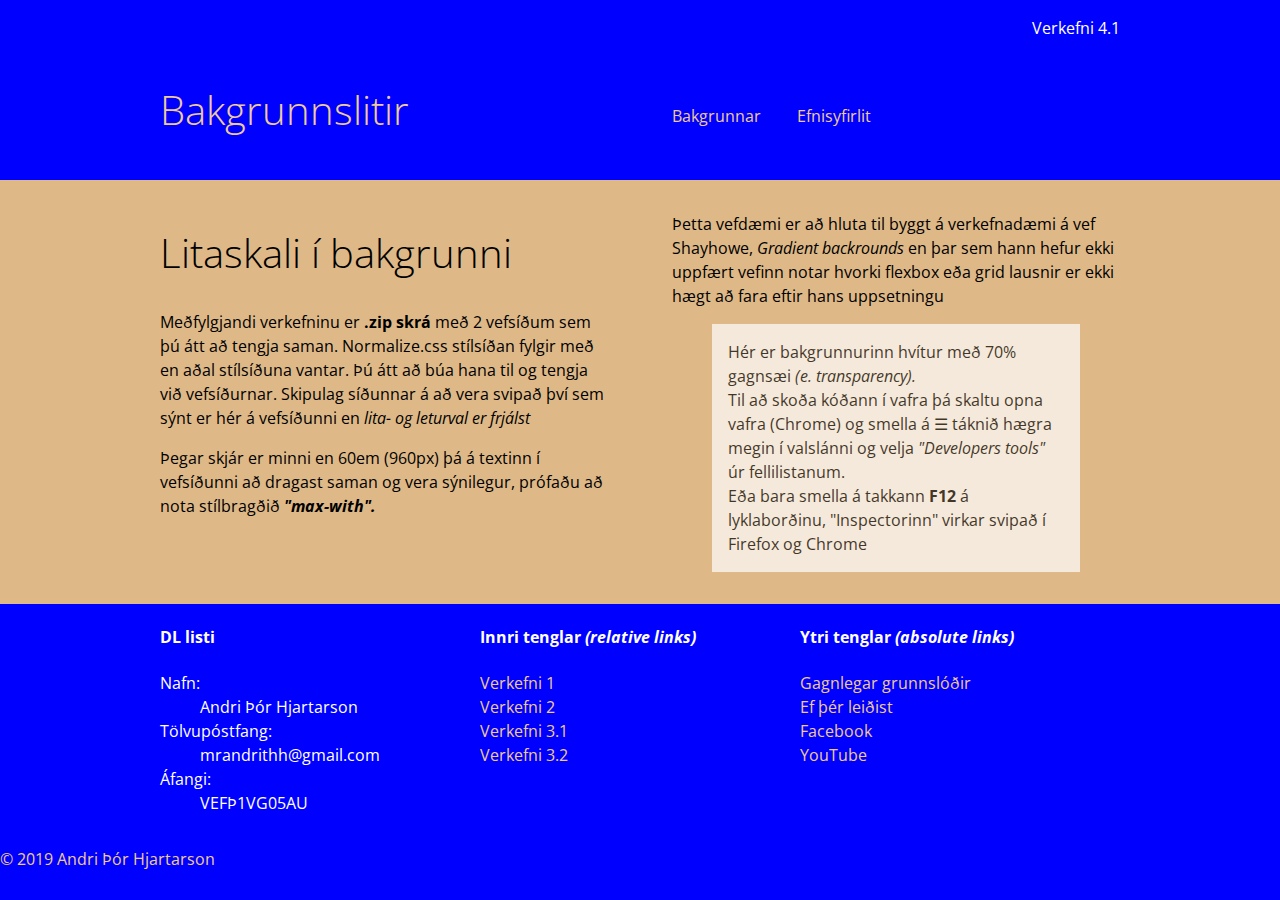
<file: index.html>
<!DOCTYPE html>
<html lang="is">
  <head>
    <meta name="viewport" content="width=device-width, initial-scale=1.0">
    <meta charset="utf-8"> 
    <title>Verkefni 4.1 bakgrunnar</title>
    <!-- veljið leturgerð af http://fonts.google.com-->
    <link href="https://fonts.googleapis.com/css?family=Open+Sans:300,400,800&display=swap" rel="stylesheet">
    <link rel="stylesheet" href="css/styles.css">
  </head>
  <body> 
    <header class="container headcolor col-2">
      <div>
        <h1>
          Bakgrunnslitir
        </h1>
      </div>
      <div>
        <p class="verkefni">Verkefni 4.1</p>
        <nav class="topnav">
          <a href="index.html" title="bakgrunnar">Bakgrunnar</a>
          <a href="innerlinks.html" title="Efnisyfirlit">Efnisyfirlit</a>
        </nav>
      </div>
    </header>
    <section class="bground"> 
      <main class="container col-2 gap-4">
        <section>
          <h1>Litaskali í bakgrunni </h1>
          <p>Meðfylgjandi verkefninu er <strong>.zip skrá </strong>með 2 vefsíðum sem þú átt að tengja saman.  Normalize.css stílsíðan fylgir með en aðal stílsíðuna vantar. Þú átt að búa hana til og tengja við vefsíðurnar. Skipulag síðunnar á að vera svipað því sem sýnt er hér á vefsíðunni en <em>lita- og leturval er frjálst</em></p>       
          <p>Þegar skjár er minni en 60em (960px) þá á textinn í vefsíðunni að dragast saman og vera sýnilegur, prófaðu að nota stílbragðið <em><strong>"max-with".</strong></em></p>
        </section>
        <section> 
          <p>Þetta vefdæmi er að hluta til byggt á verkefnadæmi á vef Shayhowe,<em> Gradient backrounds</em> en þar sem hann hefur ekki uppfært vefinn notar hvorki flexbox eða grid lausnir er ekki hægt að fara eftir hans uppsetningu </p>
          <blockquote class='eh'>Hér er bakgrunnurinn hvítur með 70% gagnsæi <i>(e. transparency).</i><br>Til að skoða kóðann í vafra þá skaltu opna vafra (Chrome) og smella á &#9776; táknið hægra megin í valslánni og velja <em>"Developers tools"</em> úr fellilistanum.<br> Eða bara smella á takkann <b>F12</b> á lyklaborðinu, "Inspectorinn" virkar svipað í Firefox og Chrome</blockquote></p>
        </section>
      </main>
    </section>
    <footer class="container footcolor col-3">
        <nav>
          <h4>DL listi </h4>
          <dl><!--Description list, nafn tölvupóstur og áfangi-->
            <dt>Nafn:</dt>
            <dd>Andri Þór Hjartarson</dd>
            <dt>Tölvupóstfang:</dt>
            <dd>mrandrithh@gmail.com</dd>
            <dt>Áfangi:</dt>
            <dd>VEFÞ1VG05AU</dd>
          </dl>

        </nav>
        <nav>
          <h4>Innri tenglar <em>(relative links)</em></h4>
          <ul class='footnav'><!-- inner links -- hér þarf að aðlaga slóðir að eigin verkefnum -->
            <li><a href ='../Verkefni1/'>Verkefni 1</a></li>
            <li><a href ='../Verkefni2/lidir-21-22/'>Verkefni 2</a></li>
            <li><a href ='../Verkefni3/index.html'>Verkefni 3.1</a></li>
            <li><a href ='../Verkefni3/v32/'>Verkefni 3.2</a></li>
          </ul>
        </nav>
        <nav>
          <h4>Ytri tenglar <em>(absolute links)</em></h4>
          <ul class='footnav'> <!-- Absolute links "target _blank" opnar nýjan glugga í vafranum !aðeins notað þegar vísað er út úr eigin vef-->
            <li> 
              <a href="https://vefgrunnur.github.io/bjargir.html" target="_blank" title="Vefgrunnur">Gagnlegar grunnslóðir</a>        
            </li>  
            <li>
              <a href="https://netflix.com" target="_blank" title="Netflix">Ef þér leiðist</a>    
            </li>
            <li>
              <a href="https://facebook.com" target="_blank" title="Facebook">Facebook</a>    
            </li>
            <li>
              <a href="https://youtube.com" target="_blank" title="YouTube">YouTube</a>     
            </li>
        </nav>
      </footer>
    <p class="copy">&copy; 2019 Andri Þór Hjartarson</p>
  </body>
</html>
</file>
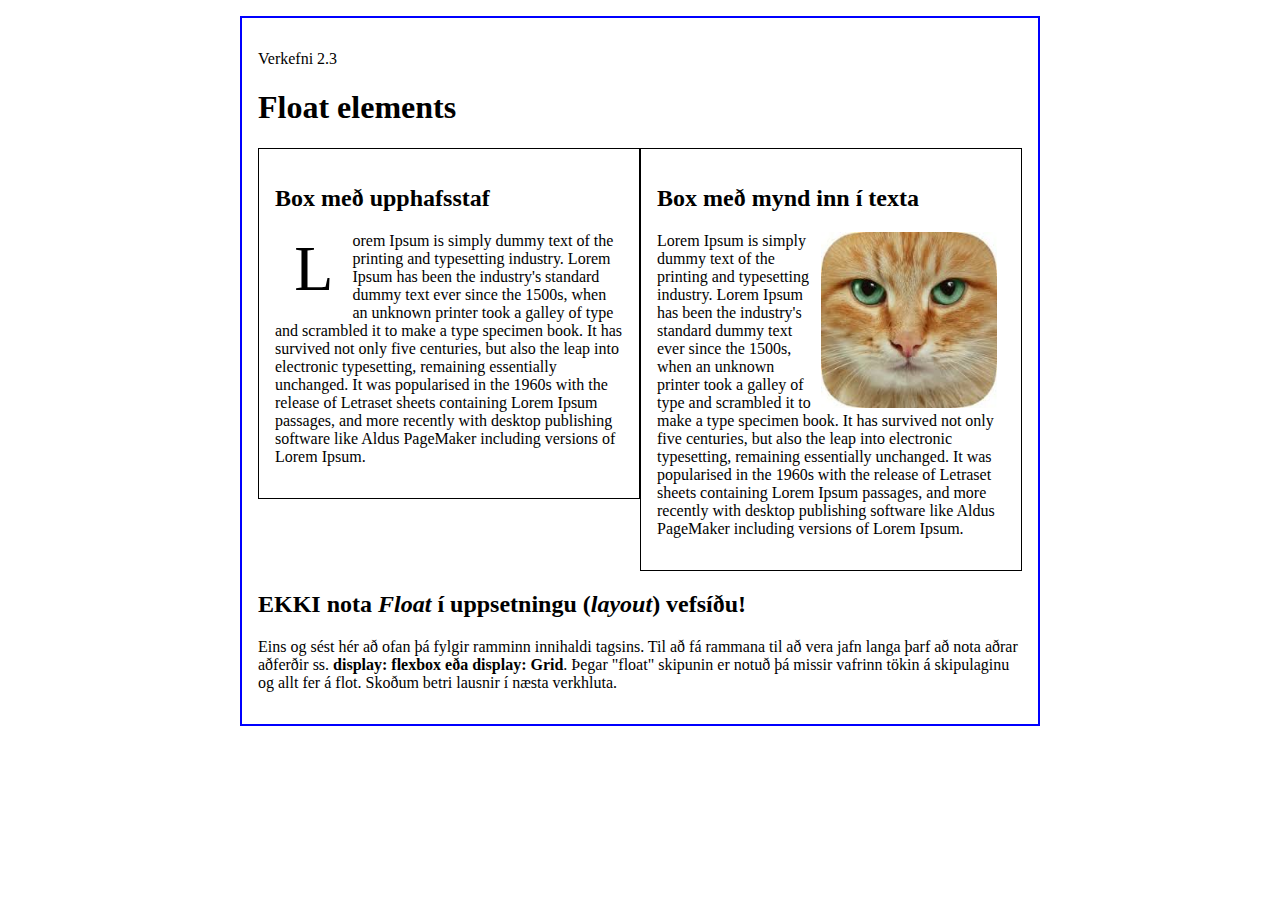
<file: verkefni-23/index.html>
<!DOCTYPE html>
<html lang="en">
  <head>
    <meta charset="utf-8">
    <title>Verkefni 2.3 float</title>
        <link rel="stylesheet" href="styles.css">
  </head>
  <body>
    <header>
      <p>Verkefni 2.3</p>
      <h1>Float elements</h1>
    </header>
    <div class="group">
        <section class="box">
            <h2>Box með upphafsstaf</h2>
            <p><span class="bigL">L</span>orem Ipsum is simply dummy text of the printing and typesetting industry. Lorem Ipsum has been the industry's standard dummy text ever since the 1500s, when an unknown printer took a galley of type and scrambled it to make a type specimen book. It has survived not only five centuries, but also the leap into electronic typesetting, remaining essentially unchanged. It was popularised in the 1960s with the release of Letraset sheets containing Lorem Ipsum passages, and more recently with desktop publishing software like Aldus PageMaker including versions of Lorem Ipsum.</p>
        </section>
        <section class="box">
            <h2>Box með mynd inn í texta</h2>
            <p><span class="imgR"><img src="cat.jpg"></span>Lorem Ipsum is simply dummy text of the printing and typesetting industry. Lorem Ipsum has been the industry's standard dummy text ever since the 1500s, when an unknown printer took a galley of type and scrambled it to make a type specimen book. It has survived not only five centuries, but also the leap into electronic typesetting, remaining essentially unchanged. It was popularised in the 1960s with the release of Letraset sheets containing Lorem Ipsum passages, and more recently with desktop publishing software like Aldus PageMaker including versions of Lorem Ipsum.</p>
        </section>
    </div>
    <div class="group">
        <section>
            <h2 class="athugid">EKKI nota <em>Float</em> í uppsetningu (<em>layout</em>) vefsíðu!</h2>
            <p>Eins og sést hér að ofan þá fylgir ramminn innihaldi tagsins. Til að fá rammana til að vera jafn langa þarf að nota aðrar aðferðir ss.<strong> display: flexbox eða display: Grid</strong>. Þegar "float" skipunin er notuð þá missir vafrinn tökin á skipulaginu og allt fer á flot. Skoðum betri lausnir í næsta verkhluta. </p>
        </section>
    </div>
  </body>
</html>
</file>
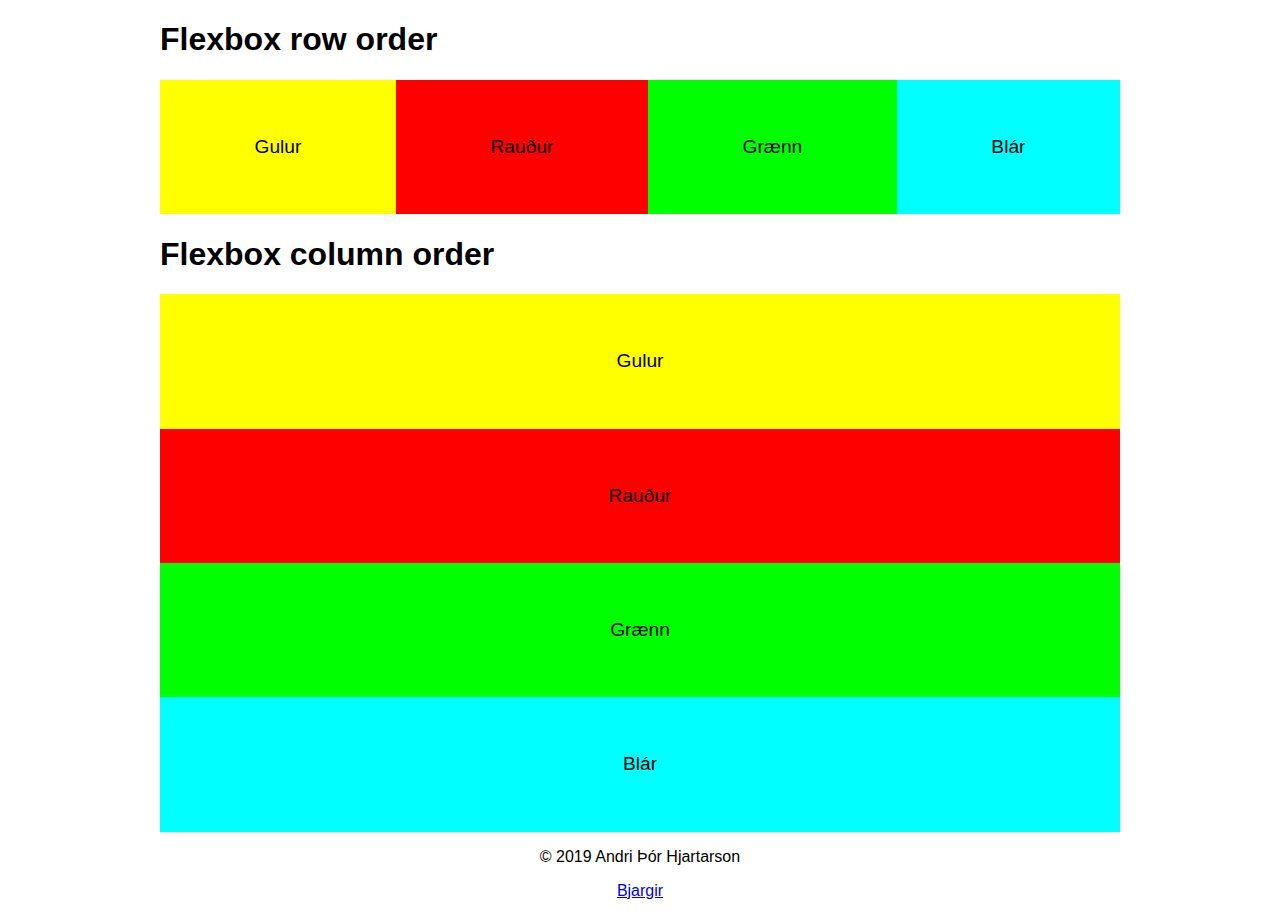
<file: verkefni-24/index.html>
<!DOCTYPE html>
<html>
<head>
	<meta charset="utf-8">
	<meta name="viewport" content="width=device-width, initial-scale=1.0">
	<meta name="description" content="Flexbox row & column order">
	<meta name="author" content="Andri Þór Hjartarson">
	<title>Flexbox row & column order</title>
	<link rel="stylesheet" type="text/css" href="order.css">
</head>
<body>
	<h1>Flexbox row order</h1>
	<section class="row">
		<div class="blar"><p class="box">Blár</p></div>
		<div class="graenn"><p class="box">Grænn</p></div>
		<div class="raudur"><p class="box">Rauður</p></div>
		<div class="gulur"><p class="box">Gulur</p></div>
	</section>
	<h1>Flexbox column order</h1>
	<section class="col">
		<div class="blar"><p class="box">Blár</p></div>
		<div class="graenn"><p class="box">Grænn</p></div>
		<div class="raudur"><p class="box">Rauður</p></div>
		<div class="gulur"><p class="box">Gulur</p></div>
	</section>
	<section>
		<footer>
			<p>&copy; 2019 Andri Þór Hjartarson</p>
			<p><a href="https://github.com/vefgrunnur/vefgrunnur.github.io/wiki" target="_blank"> Bjargir </a></p>
		</footer>
	</section>
</body>
</html>
</file>
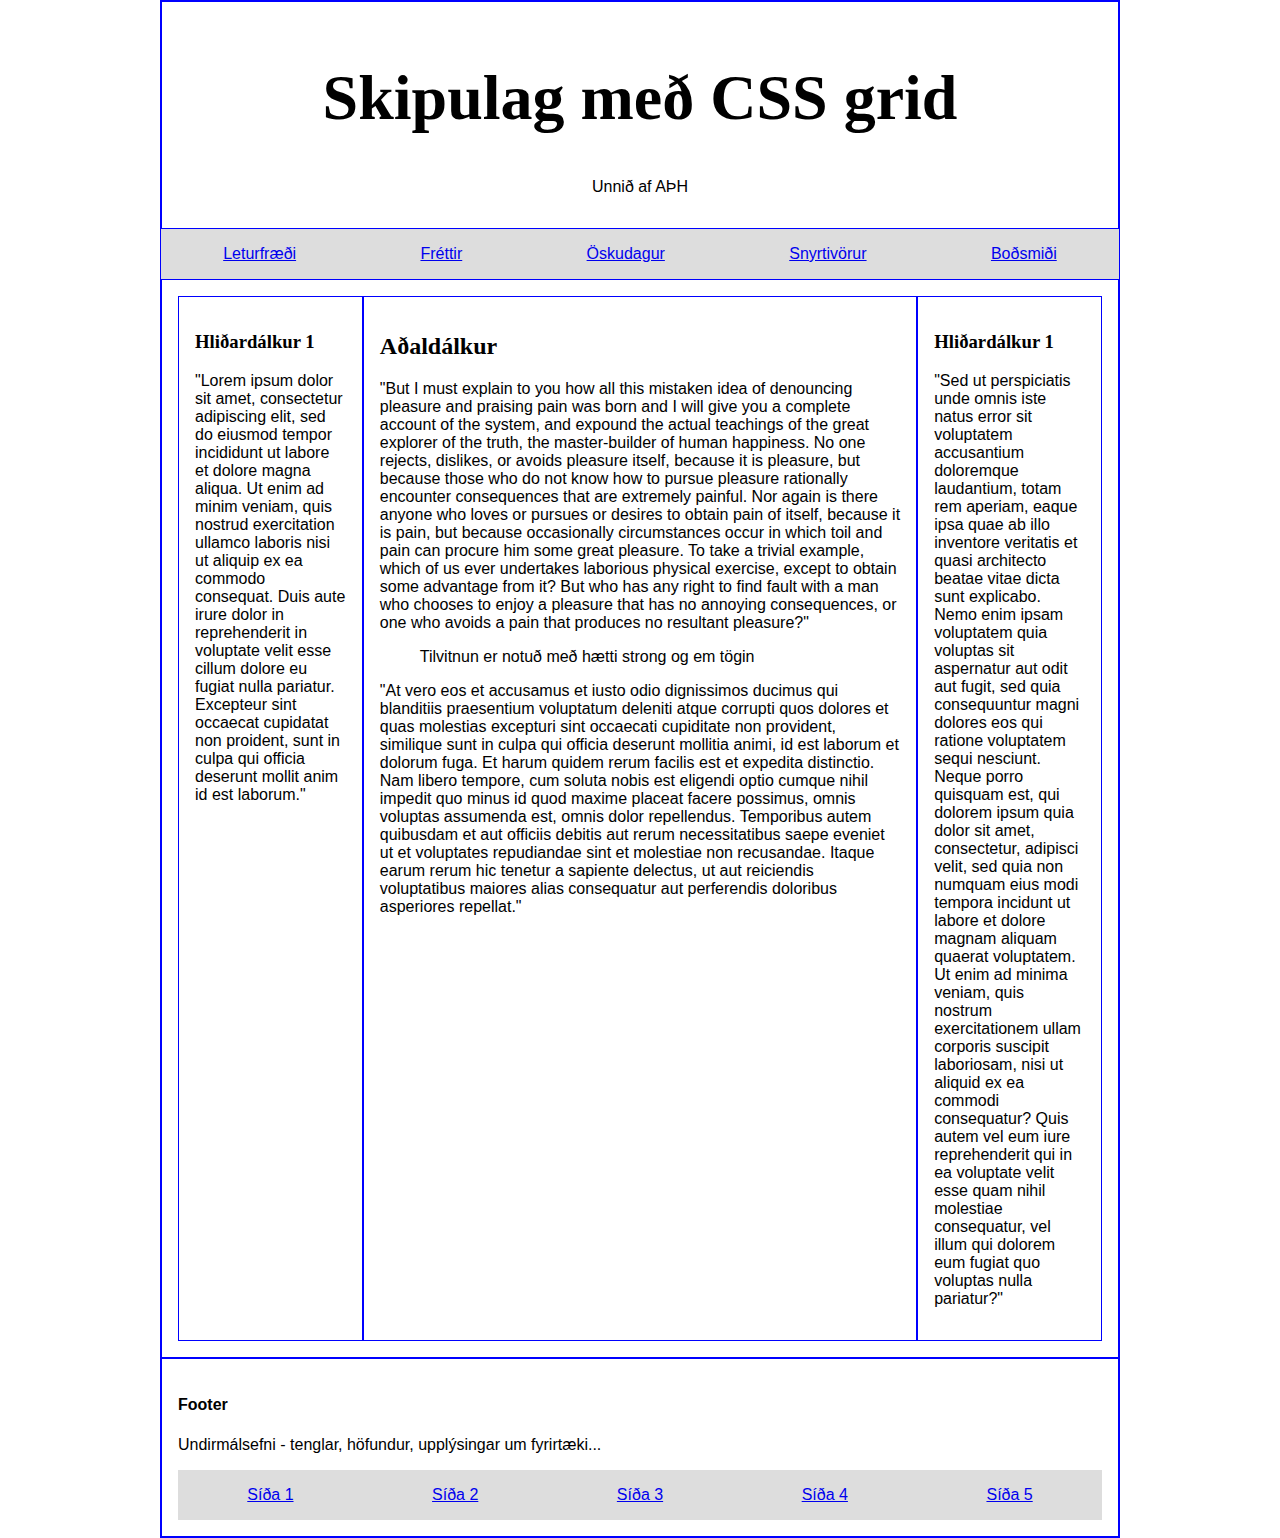
<file: Verkefni3/index.html>
<!DOCTYPE html>
<html lang="is">
<head>
    <meta charset="UTF-8">
    <meta name="viewport" content="width=device-width, initial-scale=1.0">
    <meta http-equiv="X-UA-Compatible" content="ie=edge">
    <title>Verkefni 3 - CSS grid</title>
    <link rel='Stylesheet' href='styles31.css'>
</head>
<body class="body">
    <header class='haus'>
        <h1>Skipulag með CSS grid</h1>
        <p>Unnið af AÞH</p>
    </header>
    
    <nav class='toppnav'> <!--Efnisyfirlit - tenglar (links)-->
        <ul class='topmenu'>
                <li><a href='../' >Leturfræði</a></li>
            <li><a href='v32/' class='virkur'>Fréttir</a></li>
            <li><a href='v33/' >Öskudagur</a></li>
            <li><a href='v34/' >Snyrtivörur</a></li>
            <li><a href='v35/' >Boðsmiði</a></li>
        </ul>
    </nav>

    <main class='main'>
        <aside class='as1'>
            <h3>Hliðardálkur 1</h3>
            <p>"Lorem ipsum dolor sit amet, consectetur adipiscing elit, sed do eiusmod tempor incididunt ut labore et dolore magna aliqua. Ut enim ad minim veniam, quis nostrud exercitation ullamco laboris nisi ut aliquip ex ea commodo consequat. Duis aute irure dolor in reprehenderit in voluptate velit esse cillum dolore eu fugiat nulla pariatur. Excepteur sint occaecat cupidatat non proident, sunt in culpa qui officia deserunt mollit anim id est laborum."</p>
        </aside>

        <article class=art1>
            <h2>Aðaldálkur</h2>
            <p>"But I must explain to you how all this mistaken idea of denouncing pleasure and praising pain was born and I will give you a complete account of the system, and expound the actual teachings of the great explorer of the truth, the master-builder of human happiness. No one rejects, dislikes, or avoids pleasure itself, because it is pleasure, but because those who do not know how to pursue pleasure rationally encounter consequences that are extremely painful. Nor again is there anyone who loves or pursues or desires to obtain pain of itself, because it is pain, but because occasionally circumstances occur in which toil and pain can procure him some great pleasure. To take a trivial example, which of us ever undertakes laborious physical exercise, except to obtain some advantage from it? But who has any right to find fault with a man who chooses to enjoy a pleasure that has no annoying consequences, or one who avoids a pain that produces no resultant pleasure?"</p>
            <blockquote>Tilvitnun er notuð með hætti strong og em tögin</blockquote>
            <p>"At vero eos et accusamus et iusto odio dignissimos ducimus qui blanditiis praesentium voluptatum deleniti atque corrupti quos dolores et quas molestias excepturi sint occaecati cupiditate non provident, similique sunt in culpa qui officia deserunt mollitia animi, id est laborum et dolorum fuga. Et harum quidem rerum facilis est et expedita distinctio. Nam libero tempore, cum soluta nobis est eligendi optio cumque nihil impedit quo minus id quod maxime placeat facere possimus, omnis voluptas assumenda est, omnis dolor repellendus. Temporibus autem quibusdam et aut officiis debitis aut rerum necessitatibus saepe eveniet ut et voluptates repudiandae sint et molestiae non recusandae. Itaque earum rerum hic tenetur a sapiente delectus, ut aut reiciendis voluptatibus maiores alias consequatur aut perferendis doloribus asperiores repellat."</p>
            
        </article>

        <aside class='as2'>
            <h3>Hliðardálkur 1</h3>
            <p>"Sed ut perspiciatis unde omnis iste natus error sit voluptatem accusantium doloremque laudantium, totam rem aperiam, eaque ipsa quae ab illo inventore veritatis et quasi architecto beatae vitae dicta sunt explicabo. Nemo enim ipsam voluptatem quia voluptas sit aspernatur aut odit aut fugit, sed quia consequuntur magni dolores eos qui ratione voluptatem sequi nesciunt. Neque porro quisquam est, qui dolorem ipsum quia dolor sit amet, consectetur, adipisci velit, sed quia non numquam eius modi tempora incidunt ut labore et dolore magnam aliquam quaerat voluptatem. Ut enim ad minima veniam, quis nostrum exercitationem ullam corporis suscipit laboriosam, nisi ut aliquid ex ea commodi consequatur? Quis autem vel eum iure reprehenderit qui in ea voluptate velit esse quam nihil molestiae consequatur, vel illum qui dolorem eum fugiat quo voluptas nulla pariatur?"</p>
        </aside>
    </main>

    <footer class='foot'>
        <h4>Footer</h4>
        <p>Undirmálsefni - tenglar, höfundur, upplýsingar um fyrirtæki...</p>
        <ul class='footmenu'>
                <li><a href='../' >Síða 1</a></li>
            <li><a href='../v32/' class='virkur'>Síða 2</a></li>
            <li><a href='../v33/' >Síða 3</a></li>
            <li><a href='../v34/' >Síða 4</a></li>
            <li><a href='../v35/' >Síða 5</a></li>
            </ul>
    </footer>

</body>
</html>
</file>
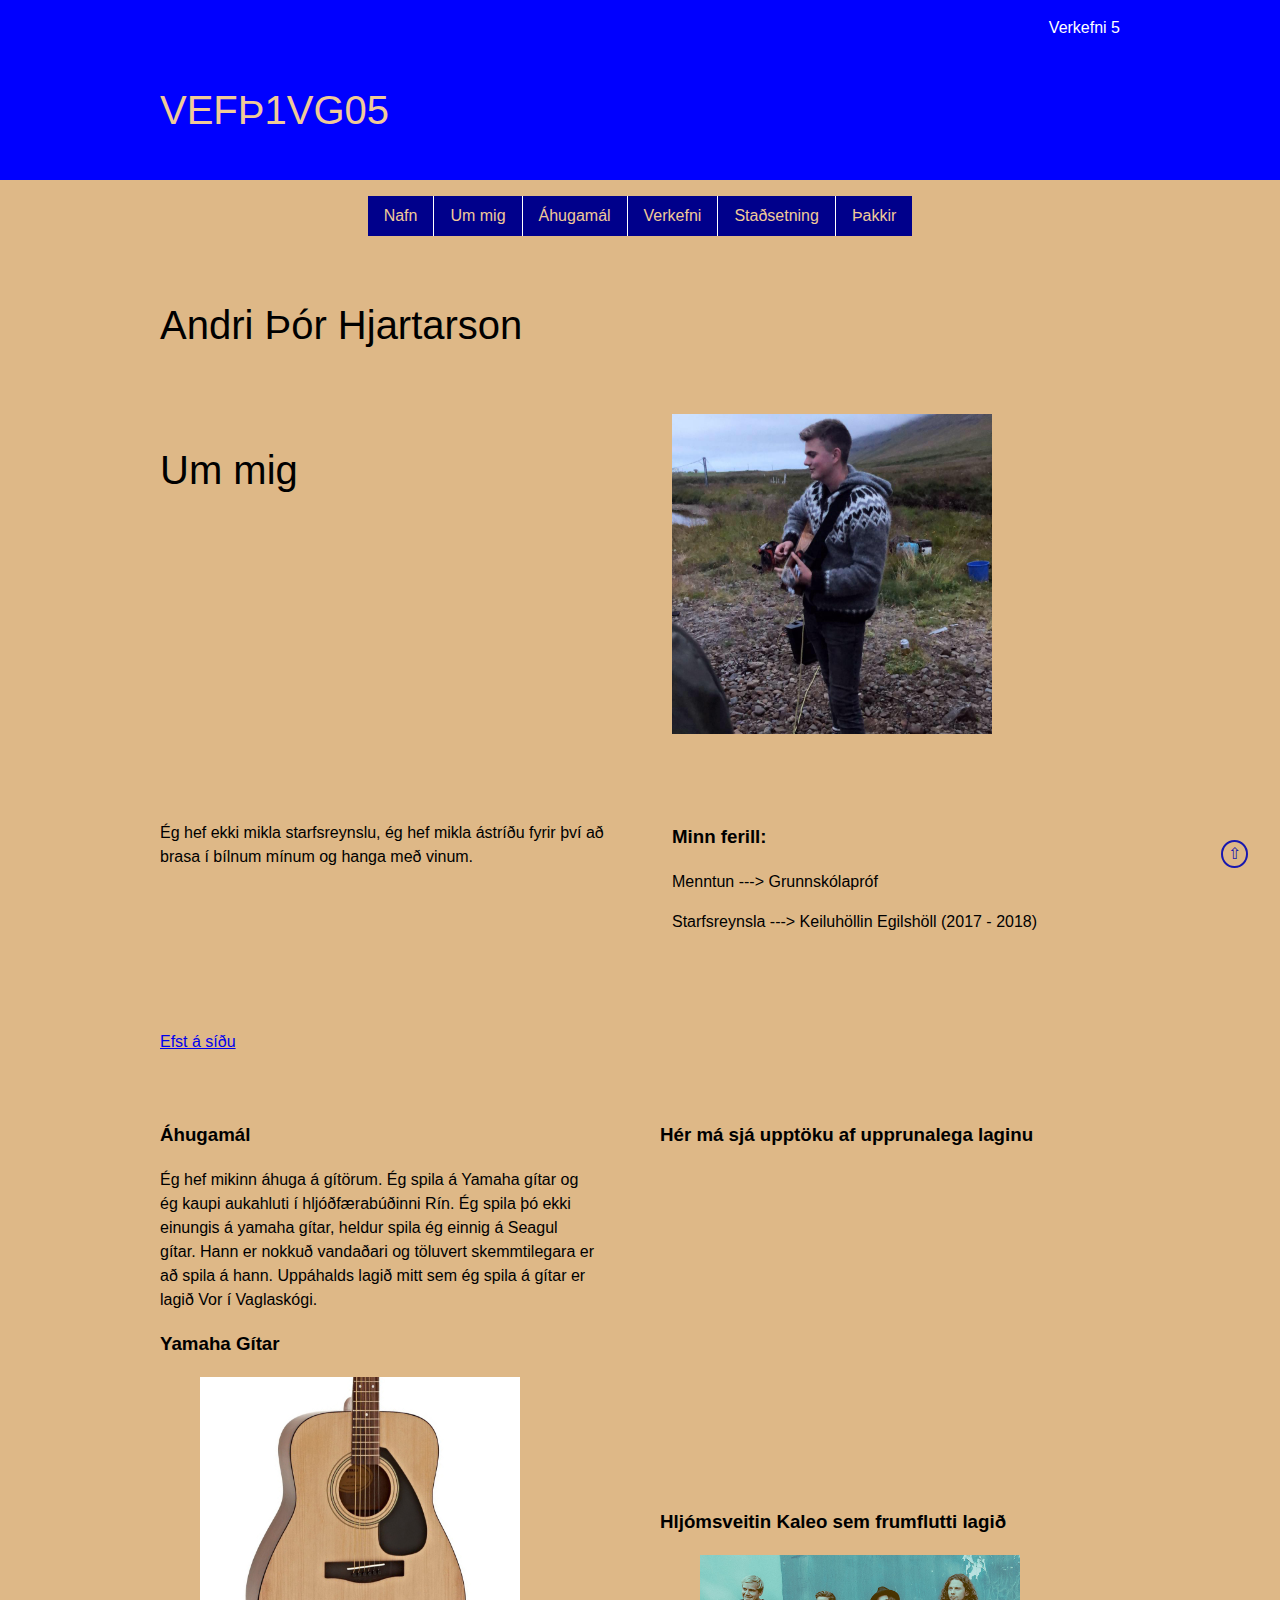
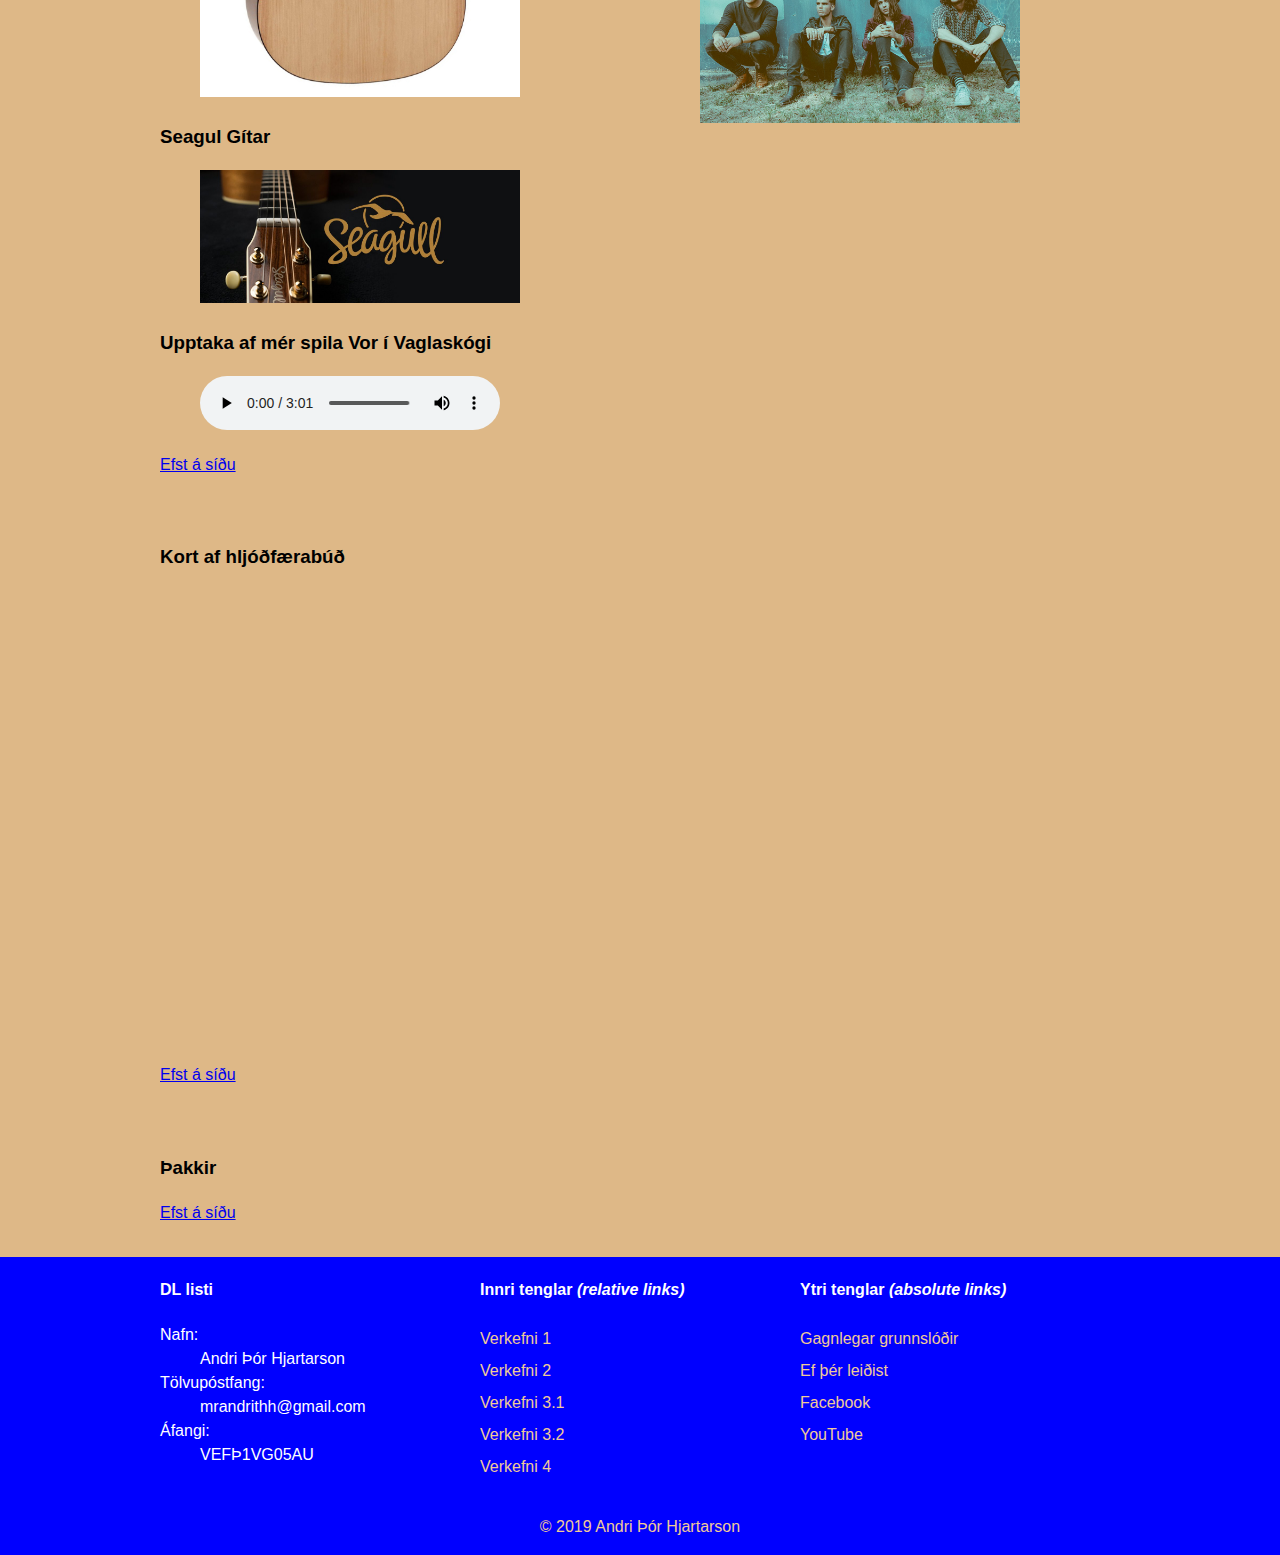
<file: Verkefni5-/index.html>
<!DOCTYPE html>
<html lang="is">
  <head>
    <meta name="viewport" content="width=device-width, initial-scale=1.0">
    <meta charset="utf-8">
    <title>Verkefni 5</title>
    <!-- veljið leturgerð af http://fonts.google.com-->
    <link rel="stylesheet" href="css/styles.css">
  </head>
  <body id="#top">
    <header class="container headcolor col-2">
      <div>
        <h1 class='marginb'>
            VEFÞ1VG05
        </h1>
      </div>
      <div>
        <p class="verkefni">Verkefni 5</p>
      </div>
    </header>
    <div class="bground">
      <section class="container">
        <nav class="innermenu"> 
          <a href="#vef">Nafn</a> <!-- #læknis = tengi á id -->
          <a href="#moi">Um mig</a>
          <a href="#ahugamal">Áhugamál</a>
          <a href="#verkefni">Verkefni</a>
          <a href="#stadur">Staðsetning</a>
          <a href="#takk">Þakkir</a>
        </nav> 
      </section>
    </div>
    <div class="bground" id="vef">
      <section class="container" >
        <h1>Andri Þór Hjartarson</h1>
      </section>
    </div>

    <div class="bground" id="moi">
      <section class="container col-2 gap-4">
        <h1>Um mig</h1>

        <div>
          <img src="img/andri1.jpg" class="img1em">
        </div>

        <div>
          <p>Ég hef ekki mikla starfsreynslu, ég hef mikla ástríðu fyrir því að brasa í bílnum mínum og hanga með vinum.</p>
        </div>

        <div>
          <h3>Minn ferill:</h3>
          <p>Menntun ---> Grunnskólapróf</p>
          <p>Starfsreynsla ---> Keiluhöllin Egilshöll (2017 - 2018)</p>
        </div>
      <p><a href="#top">Efst á síðu</a></p>
    </div>

    <div class="bground" id="ahugamal">
      <section class="container col-2 gap-4" >
        <section>
          <h3>Áhugamál</h3>
          <p>Ég hef mikinn áhuga á gítörum. Ég spila á Yamaha gítar og ég kaupi aukahluti í hljóðfærabúðinni Rín. Ég spila þó ekki einungis á yamaha gítar, heldur spila ég einnig á Seagul gítar. Hann er nokkuð vandaðari og töluvert skemmtilegara er að spila á hann. Uppáhalds lagið mitt sem ég spila á gítar er lagið Vor í Vaglaskógi. </p>
          <h3>Yamaha Gítar</h3>
          <div>
            <figure>
                <img src="img/yamaha.jpg" class="img1em">
          </div>
         
          <div>
          <h3>Seagul Gítar</h3>
            <figure>
                <img src="img/seagul.jpg" class="img1em">
          </div>

          <div>
            <h3>Upptaka af mér spila Vor í Vaglaskógi</h3>
            <figure>
              <audio controls>
                <source src="audio/vorivagla.mp3" type='audio/mpeg'>
              </audio>
            </figure><p>
            <a href='#top'>Efst á síðu</a></p>

          </div>
        </section>

        <section>
          <div>
            <h3>Hér má sjá upptöku af upprunalega laginu</h3>
            <iframe width="460" height="315" src="https://www.youtube.com/embed/ABx6Zdl1aIQ" 
              frameborder="0" 
              allow="accelerometer; autoplay; encrypted-media; gyroscope; picture-in-picture" 
              allowfullscreen>
            </iframe>
          </div>

          <div>
              <h3>Hljómsveitin Kaleo sem frumflutti lagið</h3>
                <figure>
                    <img src="img/kaleo.jpg" class="img1em">
              </div>
          
        </section>

      </section>
    </div>



    <div class="bground" id="stadur">
        <section class="container col-2 gap-4">
          <div>
              <h3>Kort af hljóðfærabúð</h3>
              <iframe src="https://www.google.com/maps/embed?pb=!1m18!1m12!1m3!1d1740.7577453199358!2d-21.876302783642032!3d64.13195602408538!2m3!1f0!2f0!3f0!3m2!1i1024!2i768!4f13.1!3m3!1m2!1s0x48d674bd28f8dd2f%3A0x514bdaa8ab3af786!2zSGxqw7PDsGbDpnJhdmVyc2x1bmluIFLDrW4!5e0!3m2!1sis!2sis!4v1572876201341!5m2!1sis!2sis" 
                width="600" 
                height="450" 
                frameborder="0" 
                style="border:0;" 
                allowfullscreen="">
              </iframe>
              <p><a href='#top'>Efst á síðu</a></p>
        </section>
      </div>



      <div class="bground" id="takk">
        <section class="container">
          <h3 class=" ">Þakkir </h3>
           </p><p><a href=" ">Efst á síðu</a></p>
        </section>
      </div>
      <footer class="container footcolor col-3">
          <nav>
            <h4>DL listi </h4>
            <dl><!--Description list, nafn tölvupóstur og áfangi-->
              <dt>Nafn:</dt>
              <dd>Andri Þór Hjartarson</dd>
              <dt>Tölvupóstfang:</dt>
              <dd>mrandrithh@gmail.com</dd>
              <dt>Áfangi:</dt>
              <dd>VEFÞ1VG05AU</dd>
            </dl>
  
          </nav>
          <nav>
            <h4>Innri tenglar <em>(relative links)</em></h4>
            <ul class='footnav'><!-- inner links -- slóðir að verkefnum -->
              <li><a href ='../Verkefni1/'>Verkefni 1</a></li>
              <li><a href ='../Verkefni2/lidir-21-22/'>Verkefni 2</a></li>
              <li><a href ='../Verkefni3/index.html'>Verkefni 3.1</a></li>
              <li><a href ='../Verkefni3/v32/'>Verkefni 3.2</a></li>
              <li><a href ='../Verkefni4/'>Verkefni 4</a></li>
            </ul>
          </nav>
          <nav>
            <h4>Ytri tenglar <em>(absolute links)</em></h4>
            <ul class='footnav'> <!-- Slóðir að samfélagsmiðlum-->
              <li> 
                <a href="https://vefgrunnur.github.io/bjargir.html" target="_blank" title="Vefgrunnur">Gagnlegar grunnslóðir</a>        
              </li>  
              <li>
                <a href="https://netflix.com" target="_blank" title="Netflix">Ef þér leiðist</a>    
              </li>
              <li>
                <a href="https://facebook.com" target="_blank" title="Facebook">Facebook</a>    
              </li>
              <li>
                <a href="https://youtube.com" target="_blank" title="YouTube">YouTube</a>     
              </li>
          </nav>
        </footer>
      <p class="copy">&copy; 2019 Andri Þór Hjartarson</p>
    <!--tengill með Fixed staðsetningu -->
    <a href=" " class="topbutt" title="Efst á síðu"> &#8679; </a>
  </body>
</html>
</file>
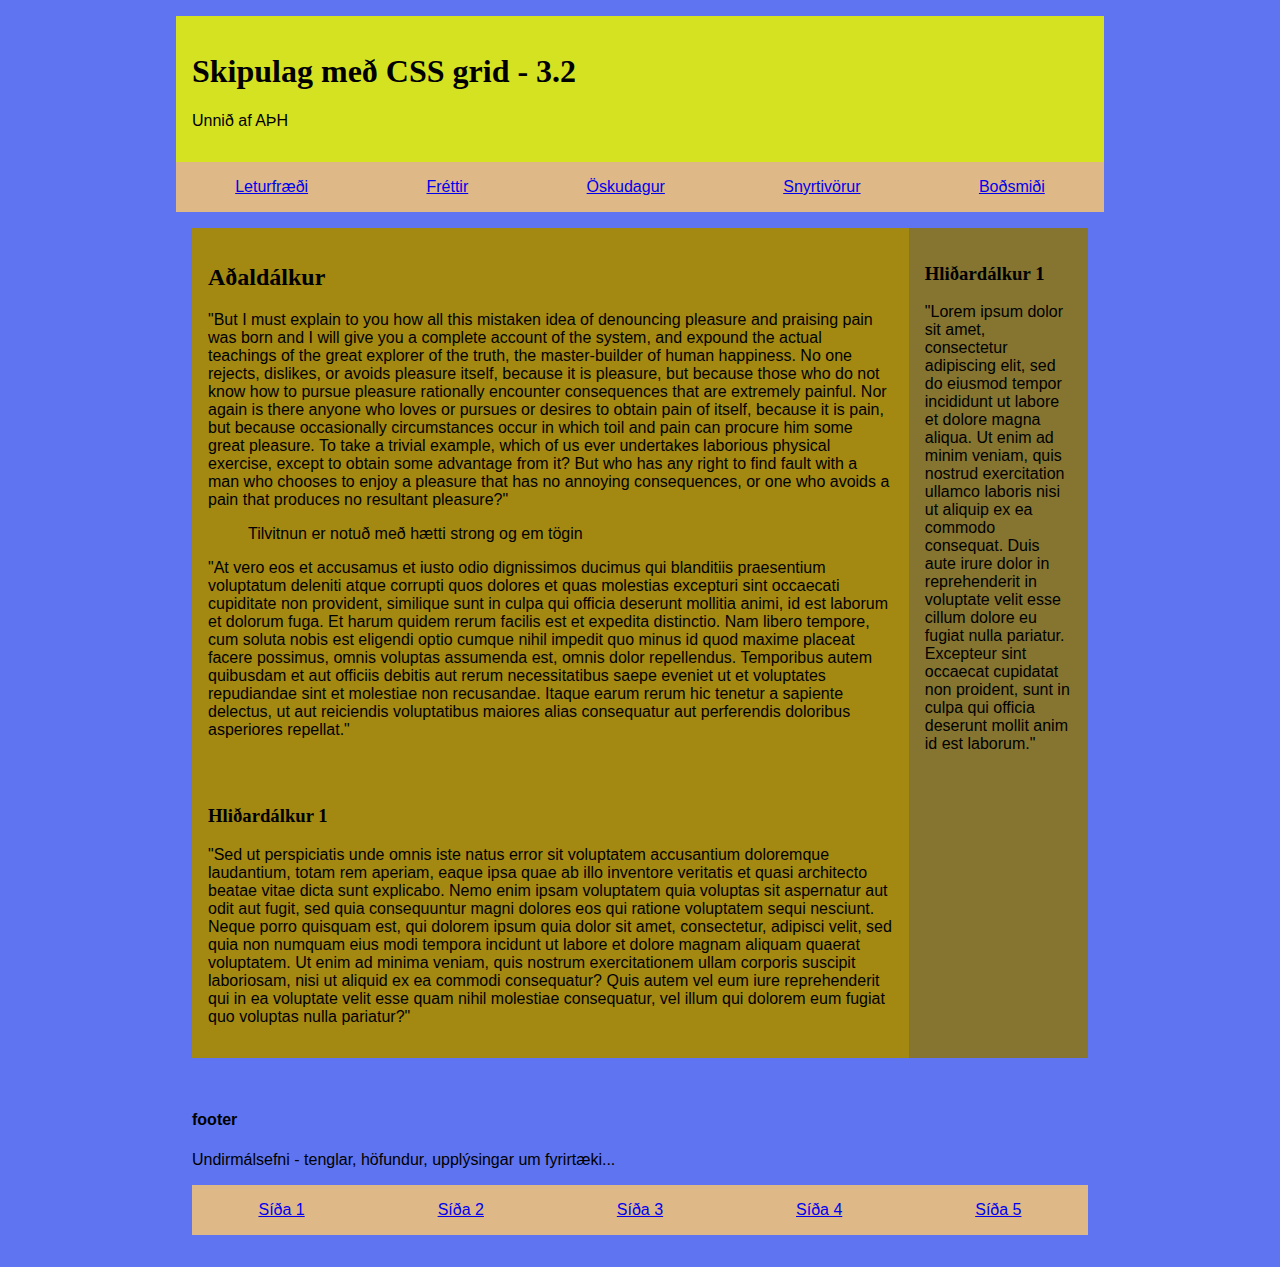
<file: Verkefni3/v32/index.html>
<!DOCTYPE html>
<html lang="is">
<head>
    <meta charset="UTF-8">
    <meta name="viewport" content="width=device-width, initial-scale=1.0">
    <meta http-equiv="X-UA-Compatible" content="ie=edge">
    <title>Verkefni 3 - CSS grid</title>
    <link rel='Stylesheet' href='styles3.css'>
</head>
<body class="body">
    <header class='haus'>
        <h1>Skipulag með CSS grid - 3.2</h1>
        <p>Unnið af AÞH</p>
    </header>
    
    <nav class='toppnav'> <!--Efnisyfirlit - tenglar (links)-->
        <ul class='topmenu'>
                <li><a href='../' >Leturfræði</a></li>
            <li><a href='../v32/' class='virkur'>Fréttir</a></li>
            <li><a href='../v33/' >Öskudagur</a></li>
            <li><a href='../v34/' >Snyrtivörur</a></li>
            <li><a href='../v35/' >Boðsmiði</a></li>
        </ul>
    </nav>

    <main class='main'>
        <aside class='as1'>
            <h3>Hliðardálkur 1</h3>
            <p>"Lorem ipsum dolor sit amet, consectetur adipiscing elit, sed do eiusmod tempor incididunt ut labore et dolore magna aliqua. Ut enim ad minim veniam, quis nostrud exercitation ullamco laboris nisi ut aliquip ex ea commodo consequat. Duis aute irure dolor in reprehenderit in voluptate velit esse cillum dolore eu fugiat nulla pariatur. Excepteur sint occaecat cupidatat non proident, sunt in culpa qui officia deserunt mollit anim id est laborum."</p>
        </aside>

        <article class='art1'>
            <h2>Aðaldálkur</h2>
            <p>"But I must explain to you how all this mistaken idea of denouncing pleasure and praising pain was born and I will give you a complete account of the system, and expound the actual teachings of the great explorer of the truth, the master-builder of human happiness. No one rejects, dislikes, or avoids pleasure itself, because it is pleasure, but because those who do not know how to pursue pleasure rationally encounter consequences that are extremely painful. Nor again is there anyone who loves or pursues or desires to obtain pain of itself, because it is pain, but because occasionally circumstances occur in which toil and pain can procure him some great pleasure. To take a trivial example, which of us ever undertakes laborious physical exercise, except to obtain some advantage from it? But who has any right to find fault with a man who chooses to enjoy a pleasure that has no annoying consequences, or one who avoids a pain that produces no resultant pleasure?"</p>
            <blockquote>Tilvitnun er notuð með hætti strong og em tögin</blockquote>
            <p>"At vero eos et accusamus et iusto odio dignissimos ducimus qui blanditiis praesentium voluptatum deleniti atque corrupti quos dolores et quas molestias excepturi sint occaecati cupiditate non provident, similique sunt in culpa qui officia deserunt mollitia animi, id est laborum et dolorum fuga. Et harum quidem rerum facilis est et expedita distinctio. Nam libero tempore, cum soluta nobis est eligendi optio cumque nihil impedit quo minus id quod maxime placeat facere possimus, omnis voluptas assumenda est, omnis dolor repellendus. Temporibus autem quibusdam et aut officiis debitis aut rerum necessitatibus saepe eveniet ut et voluptates repudiandae sint et molestiae non recusandae. Itaque earum rerum hic tenetur a sapiente delectus, ut aut reiciendis voluptatibus maiores alias consequatur aut perferendis doloribus asperiores repellat."</p>
            
        </article>

        <aside class='as2'>
            <h3>Hliðardálkur 1</h3>
            <p>"Sed ut perspiciatis unde omnis iste natus error sit voluptatem accusantium doloremque laudantium, totam rem aperiam, eaque ipsa quae ab illo inventore veritatis et quasi architecto beatae vitae dicta sunt explicabo. Nemo enim ipsam voluptatem quia voluptas sit aspernatur aut odit aut fugit, sed quia consequuntur magni dolores eos qui ratione voluptatem sequi nesciunt. Neque porro quisquam est, qui dolorem ipsum quia dolor sit amet, consectetur, adipisci velit, sed quia non numquam eius modi tempora incidunt ut labore et dolore magnam aliquam quaerat voluptatem. Ut enim ad minima veniam, quis nostrum exercitationem ullam corporis suscipit laboriosam, nisi ut aliquid ex ea commodi consequatur? Quis autem vel eum iure reprehenderit qui in ea voluptate velit esse quam nihil molestiae consequatur, vel illum qui dolorem eum fugiat quo voluptas nulla pariatur?"</p>
        </aside>
    </main>

    <footer class='foot'>
        <h4>footer</h4>
        <p>Undirmálsefni - tenglar, höfundur, upplýsingar um fyrirtæki...</p>
        <ul class='footmenu'>
                <li><a href='../' >Síða 1</a></li>
            <li><a href='../v32/' class='virkur'>Síða 2</a></li>
            <li><a href='../v33/' >Síða 3</a></li>
            <li><a href='../v34/' >Síða 4</a></li>
            <li><a href='../v35/' >Síða 5</a></li>
            </ul>
    </footer>

</body>
</html>
</file>
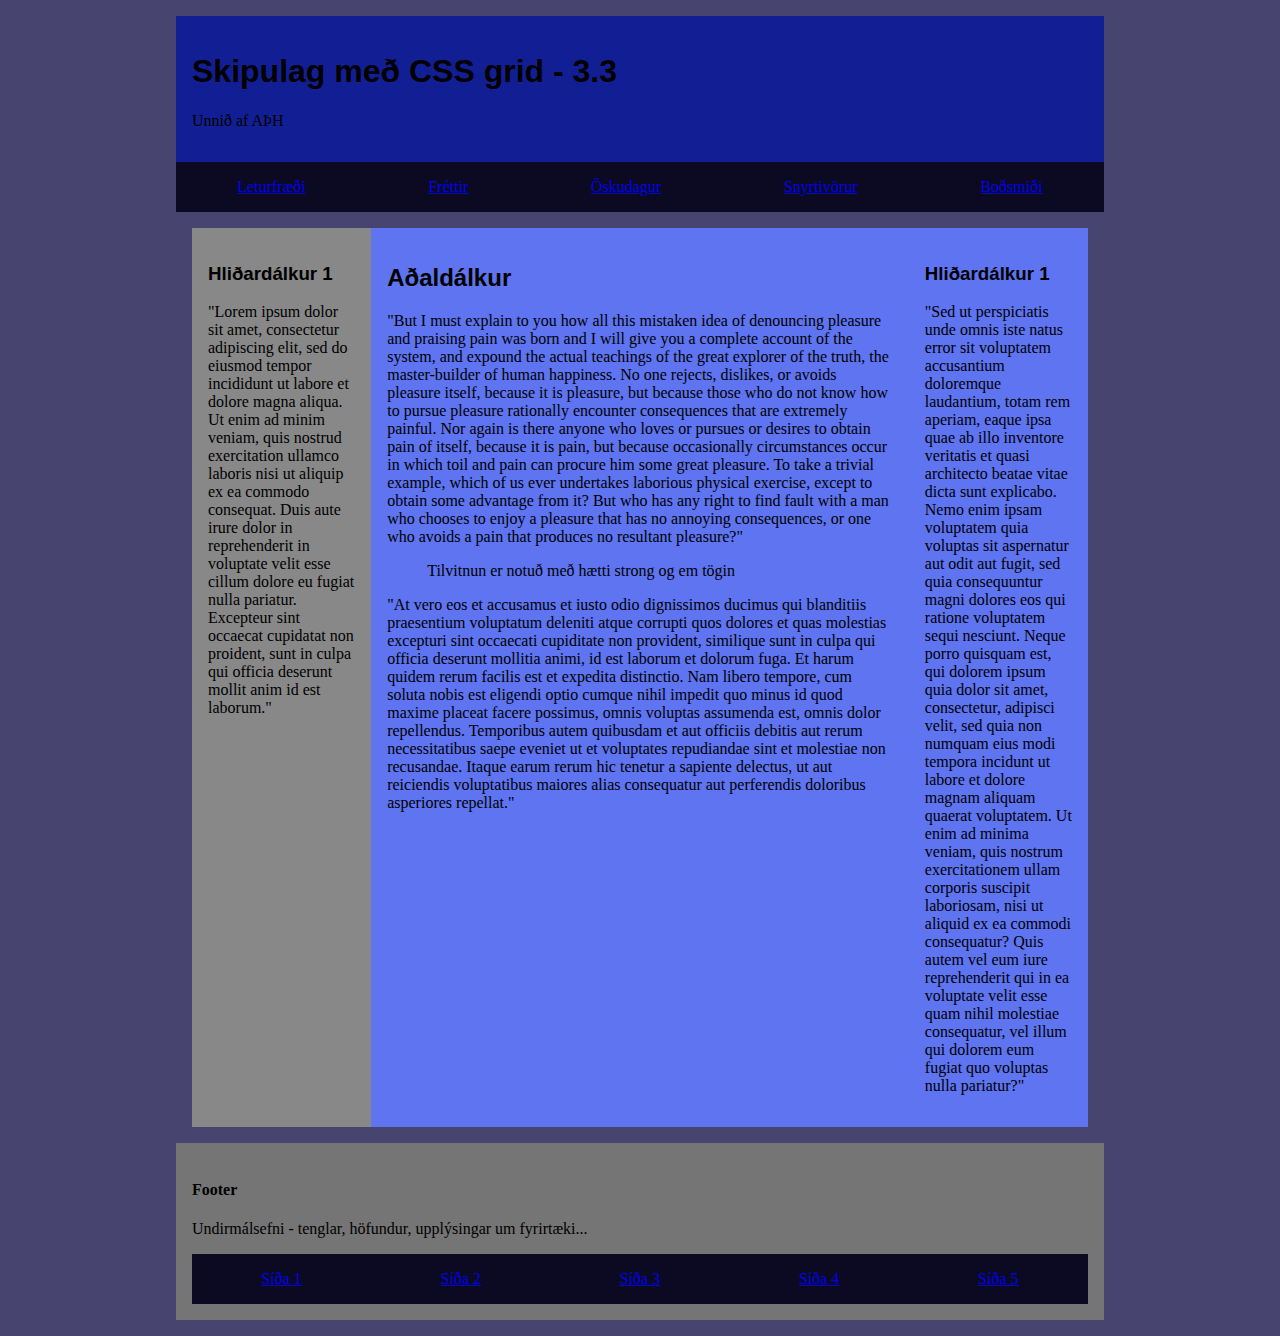
<file: Verkefni3/v33/index.html>
<!DOCTYPE html>
<html lang="is">
<head>
    <meta charset="UTF-8">
    <meta name="viewport" content="width=device-width, initial-scale=1.0">
    <meta http-equiv="X-UA-Compatible" content="ie=edge">
    <title>Verkefni 3 - CSS grid</title>
    <link rel='Stylesheet' href='styles3 copy.css'>
</head>
<body class="body">
    <header class='haus'>
        <h1>Skipulag með CSS grid - 3.3</h1>
        <p>Unnið af AÞH</p>
    </header>
    
    <nav class='toppnav'> <!--Efnisyfirlit - tenglar (links)-->
        <ul class='topmenu'>
                <li><a href='../' >Leturfræði</a></li>
            <li><a href='../v32/' class='virkur'>Fréttir</a></li>
            <li><a href='../v33/' >Öskudagur</a></li>
            <li><a href='../v34/' >Snyrtivörur</a></li>
            <li><a href='../v35/' >Boðsmiði</a></li>
        </ul>
    </nav>

    <main class='main'>
        <aside class='as1'>
            <h3>Hliðardálkur 1</h3>
            <p>"Lorem ipsum dolor sit amet, consectetur adipiscing elit, sed do eiusmod tempor incididunt ut labore et dolore magna aliqua. Ut enim ad minim veniam, quis nostrud exercitation ullamco laboris nisi ut aliquip ex ea commodo consequat. Duis aute irure dolor in reprehenderit in voluptate velit esse cillum dolore eu fugiat nulla pariatur. Excepteur sint occaecat cupidatat non proident, sunt in culpa qui officia deserunt mollit anim id est laborum."</p>
        </aside>

        <article class=art1>
            <h2>Aðaldálkur</h2>
            <p>"But I must explain to you how all this mistaken idea of denouncing pleasure and praising pain was born and I will give you a complete account of the system, and expound the actual teachings of the great explorer of the truth, the master-builder of human happiness. No one rejects, dislikes, or avoids pleasure itself, because it is pleasure, but because those who do not know how to pursue pleasure rationally encounter consequences that are extremely painful. Nor again is there anyone who loves or pursues or desires to obtain pain of itself, because it is pain, but because occasionally circumstances occur in which toil and pain can procure him some great pleasure. To take a trivial example, which of us ever undertakes laborious physical exercise, except to obtain some advantage from it? But who has any right to find fault with a man who chooses to enjoy a pleasure that has no annoying consequences, or one who avoids a pain that produces no resultant pleasure?"</p>
            <blockquote>Tilvitnun er notuð með hætti strong og em tögin</blockquote>
            <p>"At vero eos et accusamus et iusto odio dignissimos ducimus qui blanditiis praesentium voluptatum deleniti atque corrupti quos dolores et quas molestias excepturi sint occaecati cupiditate non provident, similique sunt in culpa qui officia deserunt mollitia animi, id est laborum et dolorum fuga. Et harum quidem rerum facilis est et expedita distinctio. Nam libero tempore, cum soluta nobis est eligendi optio cumque nihil impedit quo minus id quod maxime placeat facere possimus, omnis voluptas assumenda est, omnis dolor repellendus. Temporibus autem quibusdam et aut officiis debitis aut rerum necessitatibus saepe eveniet ut et voluptates repudiandae sint et molestiae non recusandae. Itaque earum rerum hic tenetur a sapiente delectus, ut aut reiciendis voluptatibus maiores alias consequatur aut perferendis doloribus asperiores repellat."</p>
            
        </article>

        <aside class='as2'>
            <h3>Hliðardálkur 1</h3>
            <p>"Sed ut perspiciatis unde omnis iste natus error sit voluptatem accusantium doloremque laudantium, totam rem aperiam, eaque ipsa quae ab illo inventore veritatis et quasi architecto beatae vitae dicta sunt explicabo. Nemo enim ipsam voluptatem quia voluptas sit aspernatur aut odit aut fugit, sed quia consequuntur magni dolores eos qui ratione voluptatem sequi nesciunt. Neque porro quisquam est, qui dolorem ipsum quia dolor sit amet, consectetur, adipisci velit, sed quia non numquam eius modi tempora incidunt ut labore et dolore magnam aliquam quaerat voluptatem. Ut enim ad minima veniam, quis nostrum exercitationem ullam corporis suscipit laboriosam, nisi ut aliquid ex ea commodi consequatur? Quis autem vel eum iure reprehenderit qui in ea voluptate velit esse quam nihil molestiae consequatur, vel illum qui dolorem eum fugiat quo voluptas nulla pariatur?"</p>
        </aside>
    </main>

    <footer class='foot'>
        <h4>Footer</h4>
        <p>Undirmálsefni - tenglar, höfundur, upplýsingar um fyrirtæki...</p>
        <ul class='footmenu'>
                <li><a href='../' >Síða 1</a></li>
            <li><a href='../v32/' class='virkur'>Síða 2</a></li>
            <li><a href='../v33/' >Síða 3</a></li>
            <li><a href='../v34/' >Síða 4</a></li>
            <li><a href='../v35/' >Síða 5</a></li>
            </ul>
    </footer>

</body>
</html>
</file>
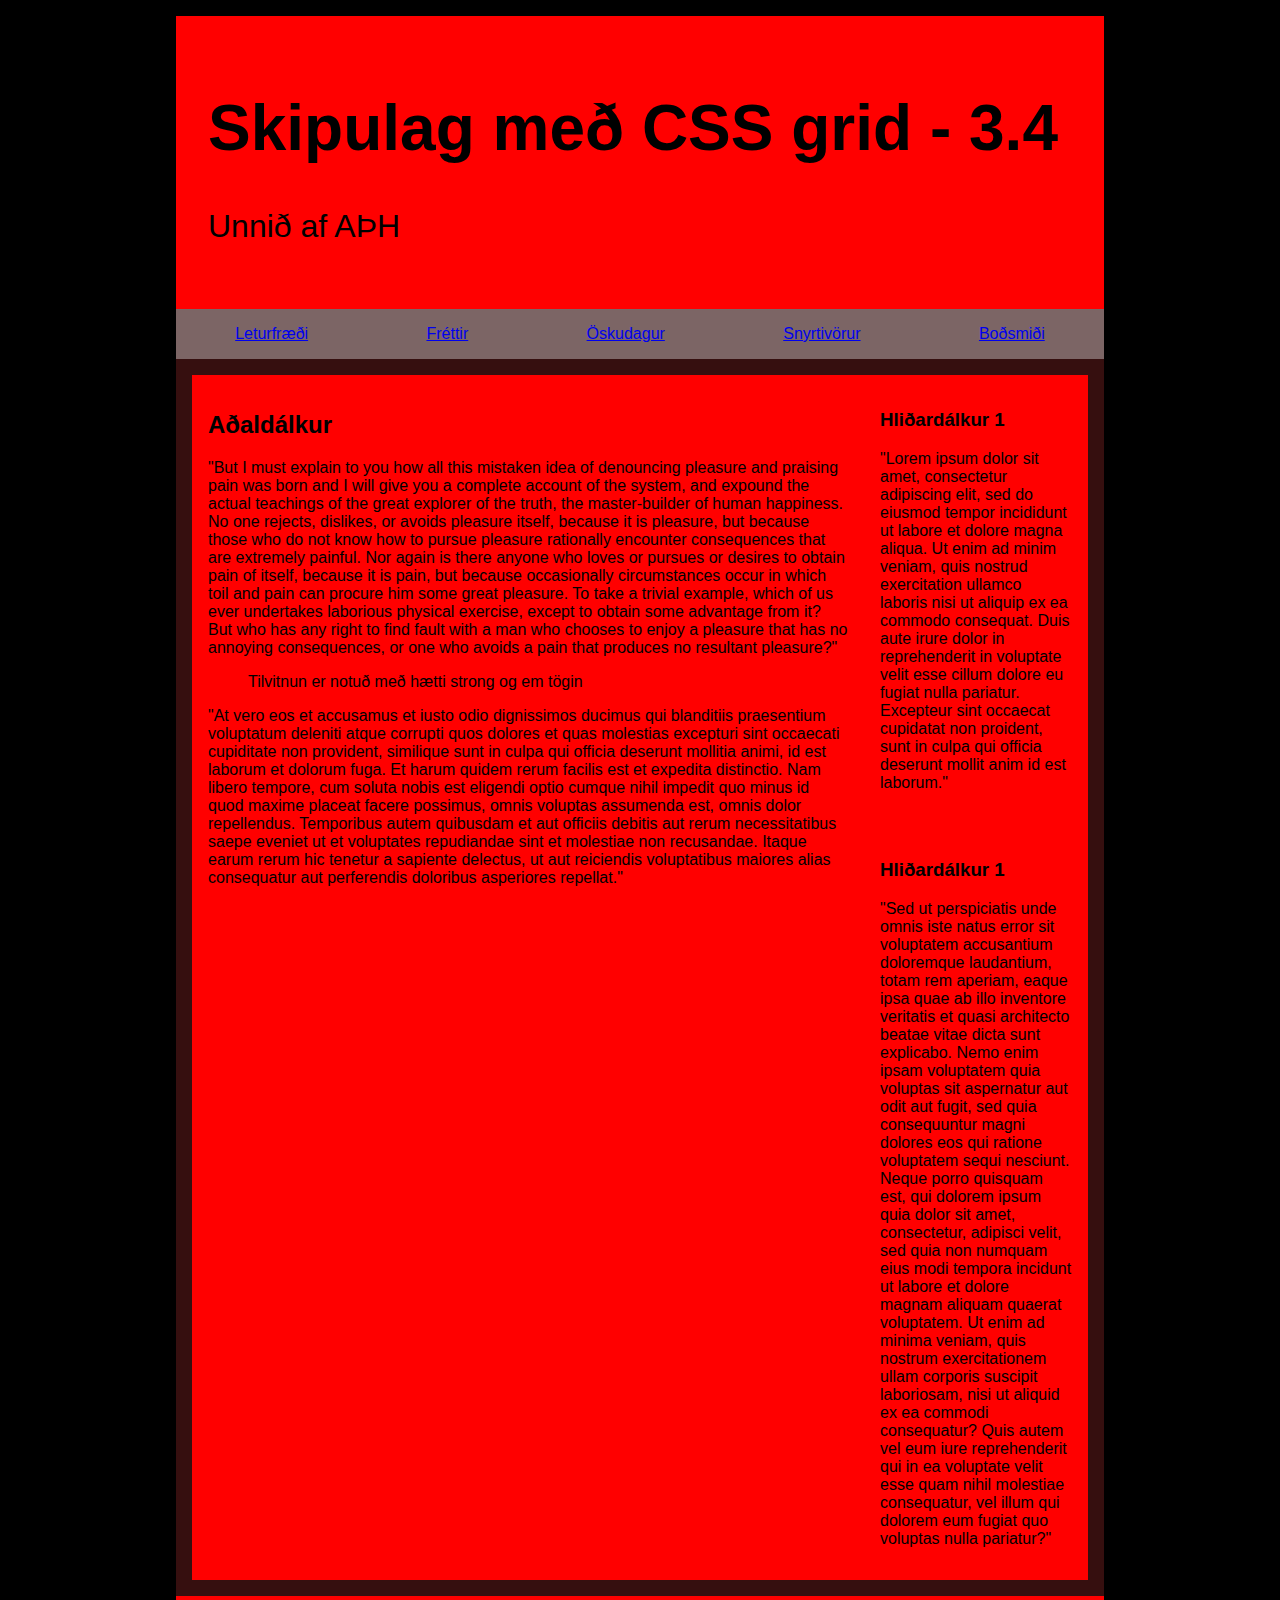
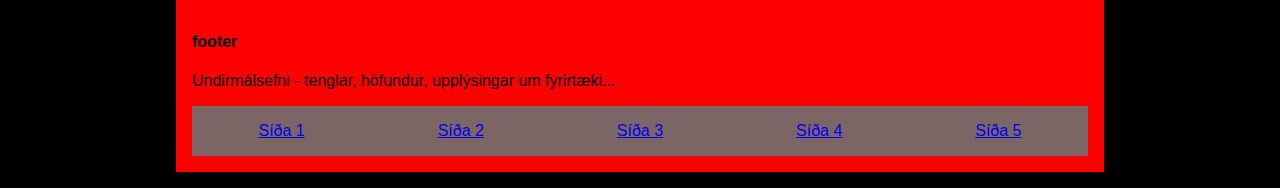
<file: Verkefni3/v34/index.html>
<!DOCTYPE html>
<html lang="is">
<head>
    <meta charset="UTF-8">
    <meta name="viewport" content="width=device-width, initial-scale=1.0">
    <meta http-equiv="X-UA-Compatible" content="ie=edge">
    <title>Verkefni 3 - CSS grid</title>
    <link rel='Stylesheet' href='styles3 copy 2.css'>
</head>
<body class="body">
    <header class='haus'>
        <h1>Skipulag með CSS grid - 3.4</h1>
        <p>Unnið af AÞH</p>
    </header>
    
    <nav class='toppnav'> <!--Efnisyfirlit - tenglar (links)-->
        <ul class='topmenu'>
                <li><a href='../' >Leturfræði</a></li>
            <li><a href='../v32/' class='virkur'>Fréttir</a></li>
            <li><a href='../v33/' >Öskudagur</a></li>
            <li><a href='../v34/' >Snyrtivörur</a></li>
            <li><a href='../v35/' >Boðsmiði</a></li>
        </ul>
    </nav>

    <main class='main'>
        <aside class='as1'>
            <h3>Hliðardálkur 1</h3>
            <p>"Lorem ipsum dolor sit amet, consectetur adipiscing elit, sed do eiusmod tempor incididunt ut labore et dolore magna aliqua. Ut enim ad minim veniam, quis nostrud exercitation ullamco laboris nisi ut aliquip ex ea commodo consequat. Duis aute irure dolor in reprehenderit in voluptate velit esse cillum dolore eu fugiat nulla pariatur. Excepteur sint occaecat cupidatat non proident, sunt in culpa qui officia deserunt mollit anim id est laborum."</p>
        </aside>

        <article class=art1>
            <h2>Aðaldálkur</h2>
            <p>"But I must explain to you how all this mistaken idea of denouncing pleasure and praising pain was born and I will give you a complete account of the system, and expound the actual teachings of the great explorer of the truth, the master-builder of human happiness. No one rejects, dislikes, or avoids pleasure itself, because it is pleasure, but because those who do not know how to pursue pleasure rationally encounter consequences that are extremely painful. Nor again is there anyone who loves or pursues or desires to obtain pain of itself, because it is pain, but because occasionally circumstances occur in which toil and pain can procure him some great pleasure. To take a trivial example, which of us ever undertakes laborious physical exercise, except to obtain some advantage from it? But who has any right to find fault with a man who chooses to enjoy a pleasure that has no annoying consequences, or one who avoids a pain that produces no resultant pleasure?"</p>
            <blockquote>Tilvitnun er notuð með hætti strong og em tögin</blockquote>
            <p>"At vero eos et accusamus et iusto odio dignissimos ducimus qui blanditiis praesentium voluptatum deleniti atque corrupti quos dolores et quas molestias excepturi sint occaecati cupiditate non provident, similique sunt in culpa qui officia deserunt mollitia animi, id est laborum et dolorum fuga. Et harum quidem rerum facilis est et expedita distinctio. Nam libero tempore, cum soluta nobis est eligendi optio cumque nihil impedit quo minus id quod maxime placeat facere possimus, omnis voluptas assumenda est, omnis dolor repellendus. Temporibus autem quibusdam et aut officiis debitis aut rerum necessitatibus saepe eveniet ut et voluptates repudiandae sint et molestiae non recusandae. Itaque earum rerum hic tenetur a sapiente delectus, ut aut reiciendis voluptatibus maiores alias consequatur aut perferendis doloribus asperiores repellat."</p>
            
        </article>

        <aside class='as2'>
            <h3>Hliðardálkur 1</h3>
            <p>"Sed ut perspiciatis unde omnis iste natus error sit voluptatem accusantium doloremque laudantium, totam rem aperiam, eaque ipsa quae ab illo inventore veritatis et quasi architecto beatae vitae dicta sunt explicabo. Nemo enim ipsam voluptatem quia voluptas sit aspernatur aut odit aut fugit, sed quia consequuntur magni dolores eos qui ratione voluptatem sequi nesciunt. Neque porro quisquam est, qui dolorem ipsum quia dolor sit amet, consectetur, adipisci velit, sed quia non numquam eius modi tempora incidunt ut labore et dolore magnam aliquam quaerat voluptatem. Ut enim ad minima veniam, quis nostrum exercitationem ullam corporis suscipit laboriosam, nisi ut aliquid ex ea commodi consequatur? Quis autem vel eum iure reprehenderit qui in ea voluptate velit esse quam nihil molestiae consequatur, vel illum qui dolorem eum fugiat quo voluptas nulla pariatur?"</p>
        </aside>
    </main>

    <footer class='foot'>
        <h4>footer</h4>
        <p>Undirmálsefni - tenglar, höfundur, upplýsingar um fyrirtæki...</p>
        <ul class='footmenu'>
                <li><a href='../' >Síða 1</a></li>
            <li><a href='../v32/' class='virkur'>Síða 2</a></li>
            <li><a href='../v33/' >Síða 3</a></li>
            <li><a href='../v34/' >Síða 4</a></li>
            <li><a href='../v35/' >Síða 5</a></li>
            </ul>
    </footer>

</body>
</html>
</file>
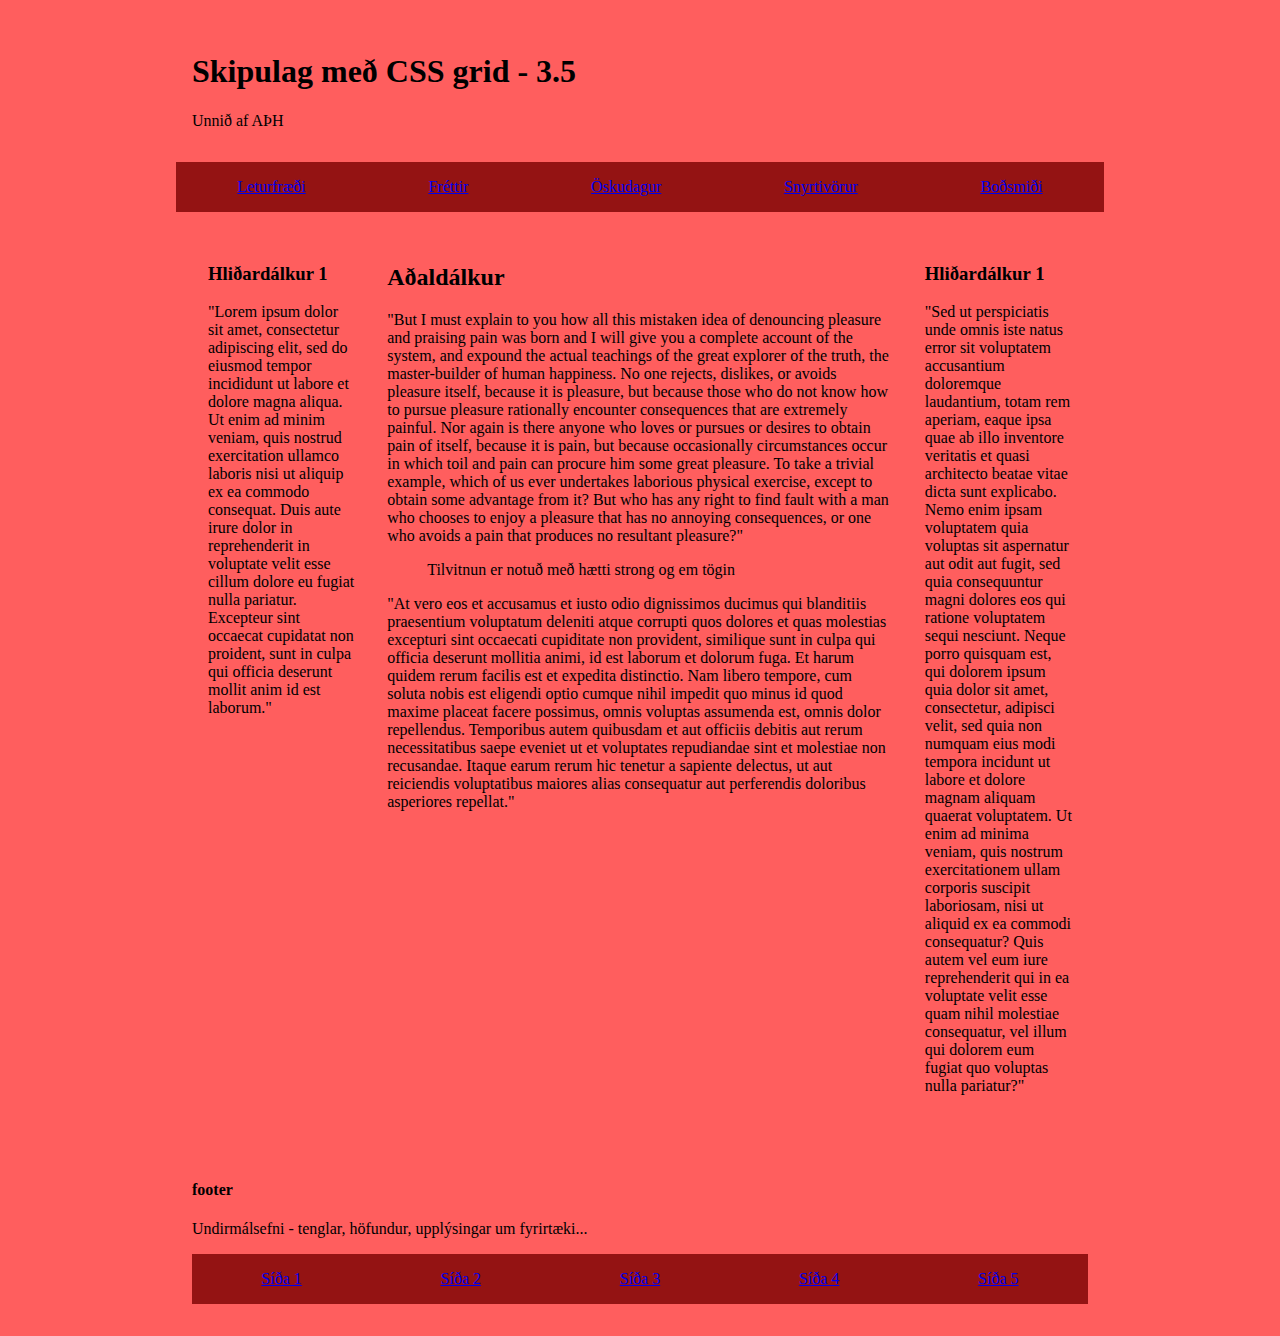
<file: Verkefni3/v35/index.html>
<!DOCTYPE html>
<html lang="is">
<head>
    <meta charset="UTF-8">
    <meta name="viewport" content="width=device-width, initial-scale=1.0">
    <meta http-equiv="X-UA-Compatible" content="ie=edge">
    <title>Verkefni 3 - CSS grid</title>
    <link rel='Stylesheet' href='styles3 copy 3.css'>
</head>
<body class="body">
    <header class='haus'>
        <h1>Skipulag með CSS grid - 3.5</h1>
        <p>Unnið af AÞH</p>
    </header>
    
    <nav class='toppnav'> <!--Efnisyfirlit - tenglar (links)-->
        <ul class='topmenu'>
                <li><a href='../' >Leturfræði</a></li>
            <li><a href='../v32/' class='virkur'>Fréttir</a></li>
            <li><a href='../v33/' >Öskudagur</a></li>
            <li><a href='../v34/' >Snyrtivörur</a></li>
            <li><a href='../v35/' >Boðsmiði</a></li>
        </ul>
    </nav>

    <main class='main'>
        <aside class='as1'>
            <h3>Hliðardálkur 1</h3>
            <p>"Lorem ipsum dolor sit amet, consectetur adipiscing elit, sed do eiusmod tempor incididunt ut labore et dolore magna aliqua. Ut enim ad minim veniam, quis nostrud exercitation ullamco laboris nisi ut aliquip ex ea commodo consequat. Duis aute irure dolor in reprehenderit in voluptate velit esse cillum dolore eu fugiat nulla pariatur. Excepteur sint occaecat cupidatat non proident, sunt in culpa qui officia deserunt mollit anim id est laborum."</p>
        </aside>

        <article class=art1>
            <h2>Aðaldálkur</h2>
            <p>"But I must explain to you how all this mistaken idea of denouncing pleasure and praising pain was born and I will give you a complete account of the system, and expound the actual teachings of the great explorer of the truth, the master-builder of human happiness. No one rejects, dislikes, or avoids pleasure itself, because it is pleasure, but because those who do not know how to pursue pleasure rationally encounter consequences that are extremely painful. Nor again is there anyone who loves or pursues or desires to obtain pain of itself, because it is pain, but because occasionally circumstances occur in which toil and pain can procure him some great pleasure. To take a trivial example, which of us ever undertakes laborious physical exercise, except to obtain some advantage from it? But who has any right to find fault with a man who chooses to enjoy a pleasure that has no annoying consequences, or one who avoids a pain that produces no resultant pleasure?"</p>
            <blockquote>Tilvitnun er notuð með hætti strong og em tögin</blockquote>
            <p>"At vero eos et accusamus et iusto odio dignissimos ducimus qui blanditiis praesentium voluptatum deleniti atque corrupti quos dolores et quas molestias excepturi sint occaecati cupiditate non provident, similique sunt in culpa qui officia deserunt mollitia animi, id est laborum et dolorum fuga. Et harum quidem rerum facilis est et expedita distinctio. Nam libero tempore, cum soluta nobis est eligendi optio cumque nihil impedit quo minus id quod maxime placeat facere possimus, omnis voluptas assumenda est, omnis dolor repellendus. Temporibus autem quibusdam et aut officiis debitis aut rerum necessitatibus saepe eveniet ut et voluptates repudiandae sint et molestiae non recusandae. Itaque earum rerum hic tenetur a sapiente delectus, ut aut reiciendis voluptatibus maiores alias consequatur aut perferendis doloribus asperiores repellat."</p>
            
        </article>

        <aside class='as2'>
            <h3>Hliðardálkur 1</h3>
            <p>"Sed ut perspiciatis unde omnis iste natus error sit voluptatem accusantium doloremque laudantium, totam rem aperiam, eaque ipsa quae ab illo inventore veritatis et quasi architecto beatae vitae dicta sunt explicabo. Nemo enim ipsam voluptatem quia voluptas sit aspernatur aut odit aut fugit, sed quia consequuntur magni dolores eos qui ratione voluptatem sequi nesciunt. Neque porro quisquam est, qui dolorem ipsum quia dolor sit amet, consectetur, adipisci velit, sed quia non numquam eius modi tempora incidunt ut labore et dolore magnam aliquam quaerat voluptatem. Ut enim ad minima veniam, quis nostrum exercitationem ullam corporis suscipit laboriosam, nisi ut aliquid ex ea commodi consequatur? Quis autem vel eum iure reprehenderit qui in ea voluptate velit esse quam nihil molestiae consequatur, vel illum qui dolorem eum fugiat quo voluptas nulla pariatur?"</p>
        </aside>
    </main>

    <footer class='foot'>
        <h4>footer</h4>
        <p>Undirmálsefni - tenglar, höfundur, upplýsingar um fyrirtæki...</p>
        <ul class='footmenu'>
                <li><a href='../' >Síða 1</a></li>
            <li><a href='../v32/' class='virkur'>Síða 2</a></li>
            <li><a href='../v33/' >Síða 3</a></li>
            <li><a href='../v34/' >Síða 4</a></li>
            <li><a href='../v35/' >Síða 5</a></li>
            </ul>
    </footer>

</body>
</html>
</file>
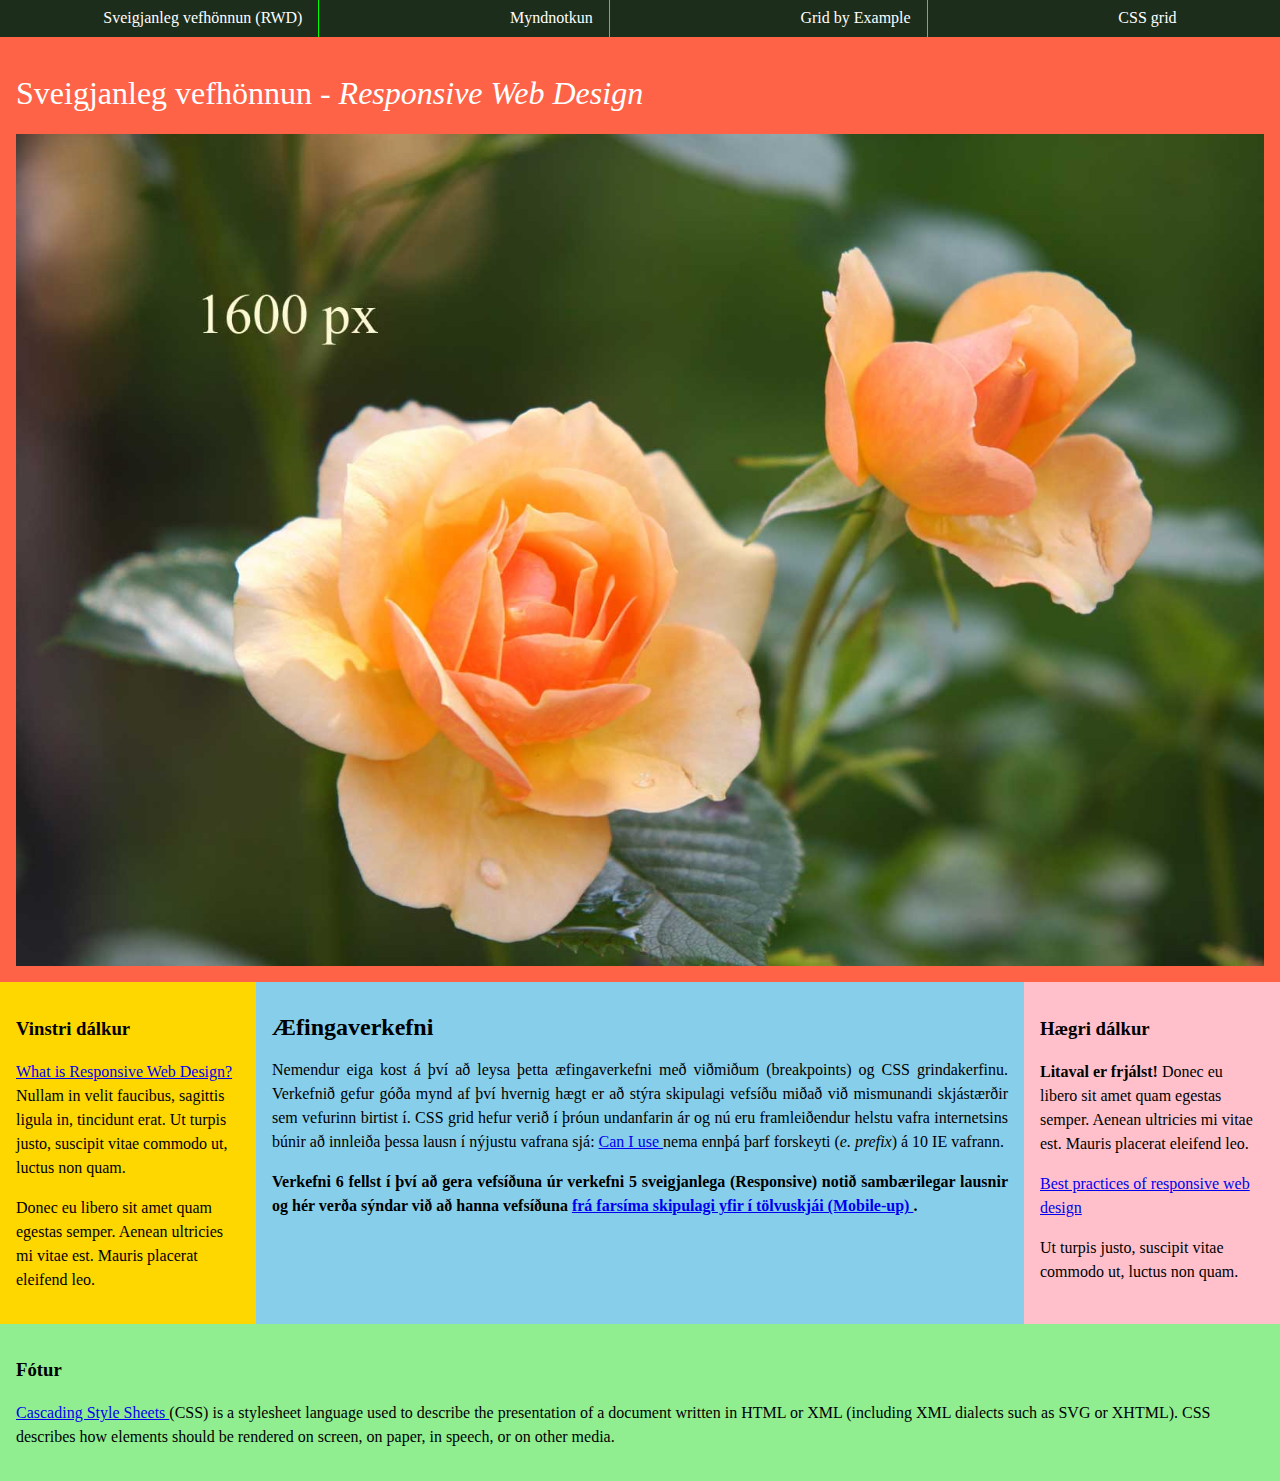
<file: Verkefni6/aefing-nemar/index.html>
<!DOCTYPE html>
<html>
<head>
	<meta name="viewport" content="width=device-width, initial-scale=1.0">
	<!-- "viewport" þvingar farsíma vafra til að birta gögn 1:1 og þá virka viðmið (breakpoints) í stílsíðum -->
	<meta charset="utf-8">
	<title>Verkefni 6</title>
	<link rel="stylesheet" type="text/css" href="css/styles.css">
</head> 
<body> 
    <nav class="topnav">
        <ul class="topmenu">
			<li><a href="index.html">Sveigjanleg vefhönnun (RWD)</a></li>
			<li><a href="myndir.html">Myndnotkun</a></li>
			<li><a href="https://gridbyexample.com/">Grid by Example</a></li>
			<li><a href="https://scrimba.com/g/gR8PTE">CSS grid</a></li>
		</ul>
    </nav>
	<header>
		<h1>Sveigjanleg vefhönnun - <i>Responsive Web Design</i></h1>
		<picture>
			<source srcset='img/rose-480.jpg' media='(maxwidth: 37.5em)'>
			<source srcset='img/rose-960.jpg' media='(maxwidth: 60em)'>
			<source srcset='img/rose-1600.jpg'>
			<img src='img/rose-960.jpg' alt='Roses'>
		</picture>
	</header>
	<main> 
		<article class="midja">
			<h2>Æfingaverkefni</h2>
			<p>Nemendur eiga kost á því að leysa þetta æfingaverkefni með viðmiðum (breakpoints) og CSS grindakerfinu. Verkefnið gefur góða mynd af því hvernig hægt er að stýra skipulagi vefsíðu miðað við mismunandi skjástærðir sem vefurinn birtist í. CSS grid hefur verið í þróun undanfarin ár og nú eru framleiðendur helstu vafra internetsins búnir að innleiða þessa lausn í nýjustu vafrana sjá: <a href="https://caniuse.com/"> Can I use </a> nema ennþá þarf forskeyti (<em>e. prefix</em>) á 10 IE vafrann.
			</p>
			<h4> Verkefni 6 fellst í því að gera vefsíðuna úr verkefni 5 sveigjanlega (Responsive) notið sambærilegar lausnir og hér verða sýndar við að hanna vefsíðuna <a href="https://developer.mozilla.org/en-US/docs/Web/CSS/CSS_Grid_Layout/Realizing_common_layouts_using_CSS_Grid_Layout"> frá farsíma skipulagi yfir í tölvuskjái (Mobile-up) </a>.
			</h4>
		</article>
		</article>
		<aside class="vinstri">
			<h3>Vinstri dálkur</h3>
			<p><a href="https://www.w3schools.com/html/html_responsive.asp"> What is Responsive Web Design? </a>  Nullam in velit faucibus, sagittis ligula in, tincidunt erat. Ut turpis justo, suscipit vitae commodo ut, luctus non quam.
			</p>
			<p>Donec eu libero sit amet quam egestas semper. Aenean ultricies mi vitae est. Mauris placerat eleifend leo.</p>
		</aside>
		<aside class="haegri">
			<h3>Hægri dálkur</h3>
			<p><strong>Litaval er frjálst!</strong> Donec eu libero sit amet quam egestas semper. Aenean ultricies mi vitae est. Mauris placerat eleifend leo.</p>
			<p><a href="https://www.uxpin.com/studio/blog/best-practices-examples-of-excellent-responsive-design/">Best practices of responsive web design </a>
			</p>
			<p>Ut turpis justo, suscipit vitae commodo ut, luctus non quam.
			</p>
		</aside>
	</main>
	<footer>
		<h3>Fótur</h3>
		<p><a href="https://developer.mozilla.org/en-US/docs/Web/CSS">Cascading Style Sheets </a>  (CSS) is a stylesheet language used to describe the presentation of a document written in HTML or XML (including XML dialects such as SVG or XHTML). CSS describes how elements should be rendered on screen, on paper, in speech, or on other media.</p>
	</footer>
</body>
</html>
</file>
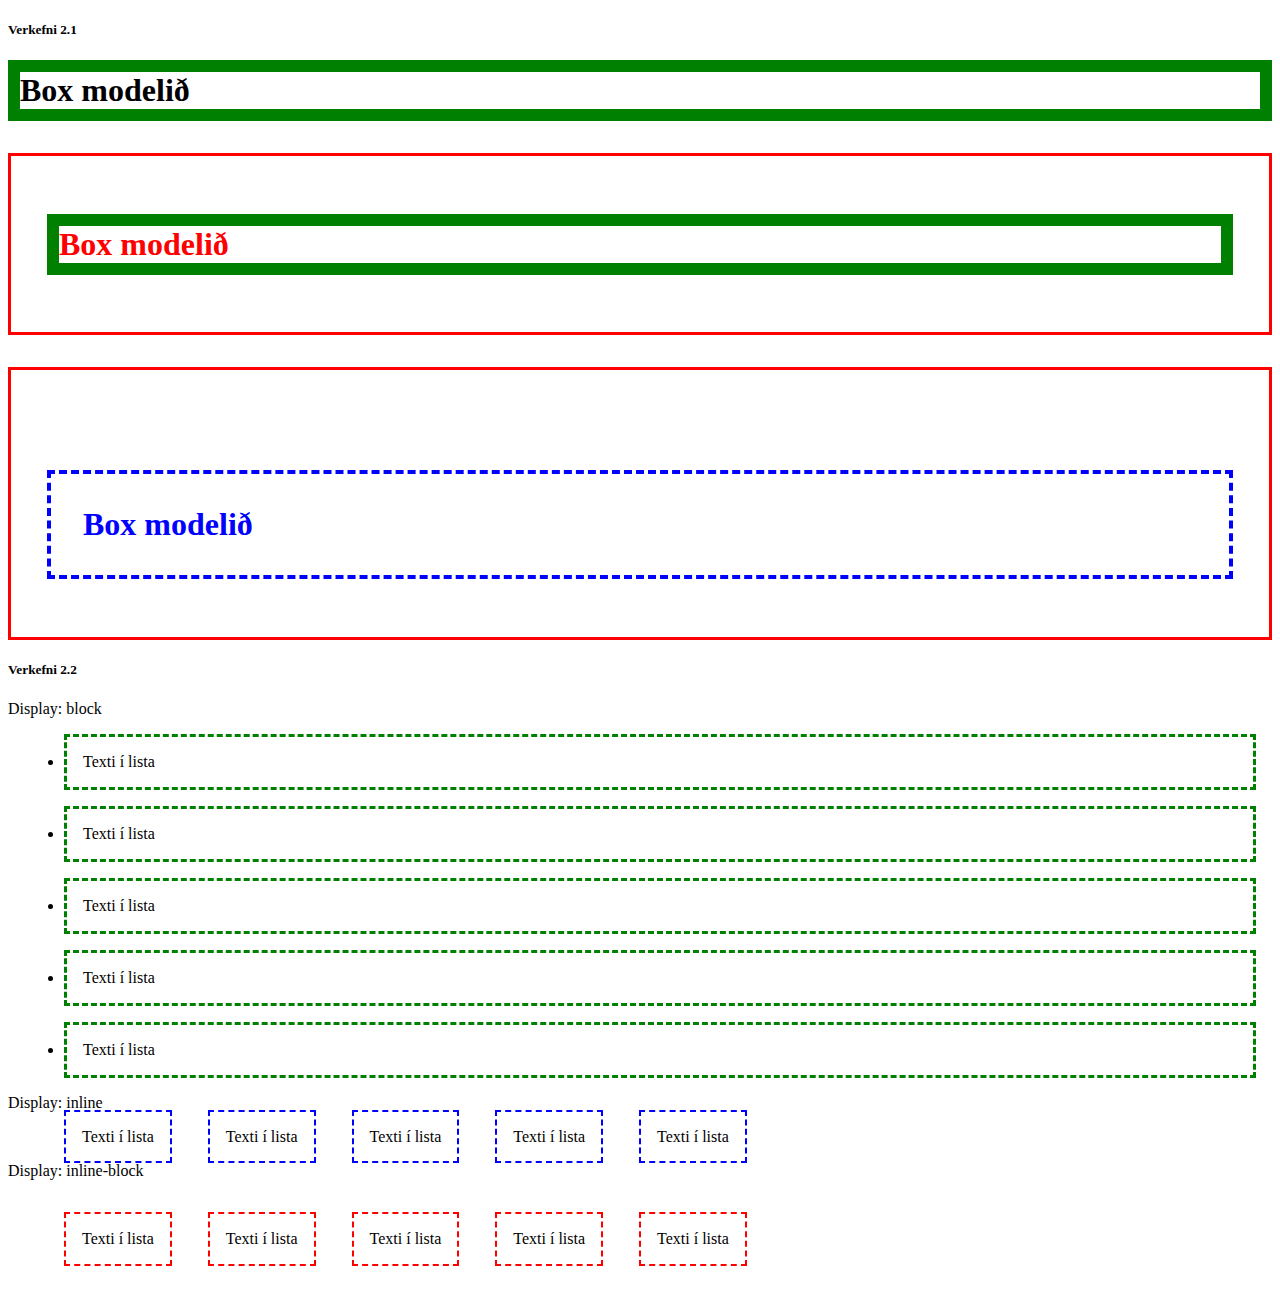
<file: lidir-21-22/verkefni2.html>
<!DOCTYPE html>
<html lang="en">
<head>
    <meta charset="UTF-8">
    <meta name="viewport" content="width=device-width, initial-scale=1.0">
    <meta http-equiv="X-UA-Compatible" content="ie=edge">
    <link rel = "stylesheet" href = 'styles2.css'>
    <title>Verkefni 2</title>
</head>
<body>
    <h5>Verkefni 2.1</h5>
    <h1>Box modelið</h1>
    </div>    
    <div class = annad>
        <h1>Box modelið</h1>
    </div>  
    <div class = annad>
        <h1 class = blueb>Box modelið</h1>
    </div>      
    <h5>Verkefni 2.2</h5>
    <p>Display: block</p>
    <ul>
        <li>Texti í lista</li>
        <li>Texti í lista</li>
        <li>Texti í lista</li>
        <li>Texti í lista</li>
        <li>Texti í lista</li>

    </ul>
    <p>Display: inline</p>
    <ul class = inLine>
        <li>Texti í lista</li>
        <li>Texti í lista</li>
        <li>Texti í lista</li>
        <li>Texti í lista</li>
        <li>Texti í lista</li>
    
    </ul>
    <p>Display: inline-block</p>
    <ul class = inlineBlock>
        <li>Texti í lista</li>
        <li>Texti í lista</li>
        <li>Texti í lista</li>
        <li>Texti í lista</li>
        <li>Texti í lista</li>

    </ul>
            



</body>
</html>
</file>
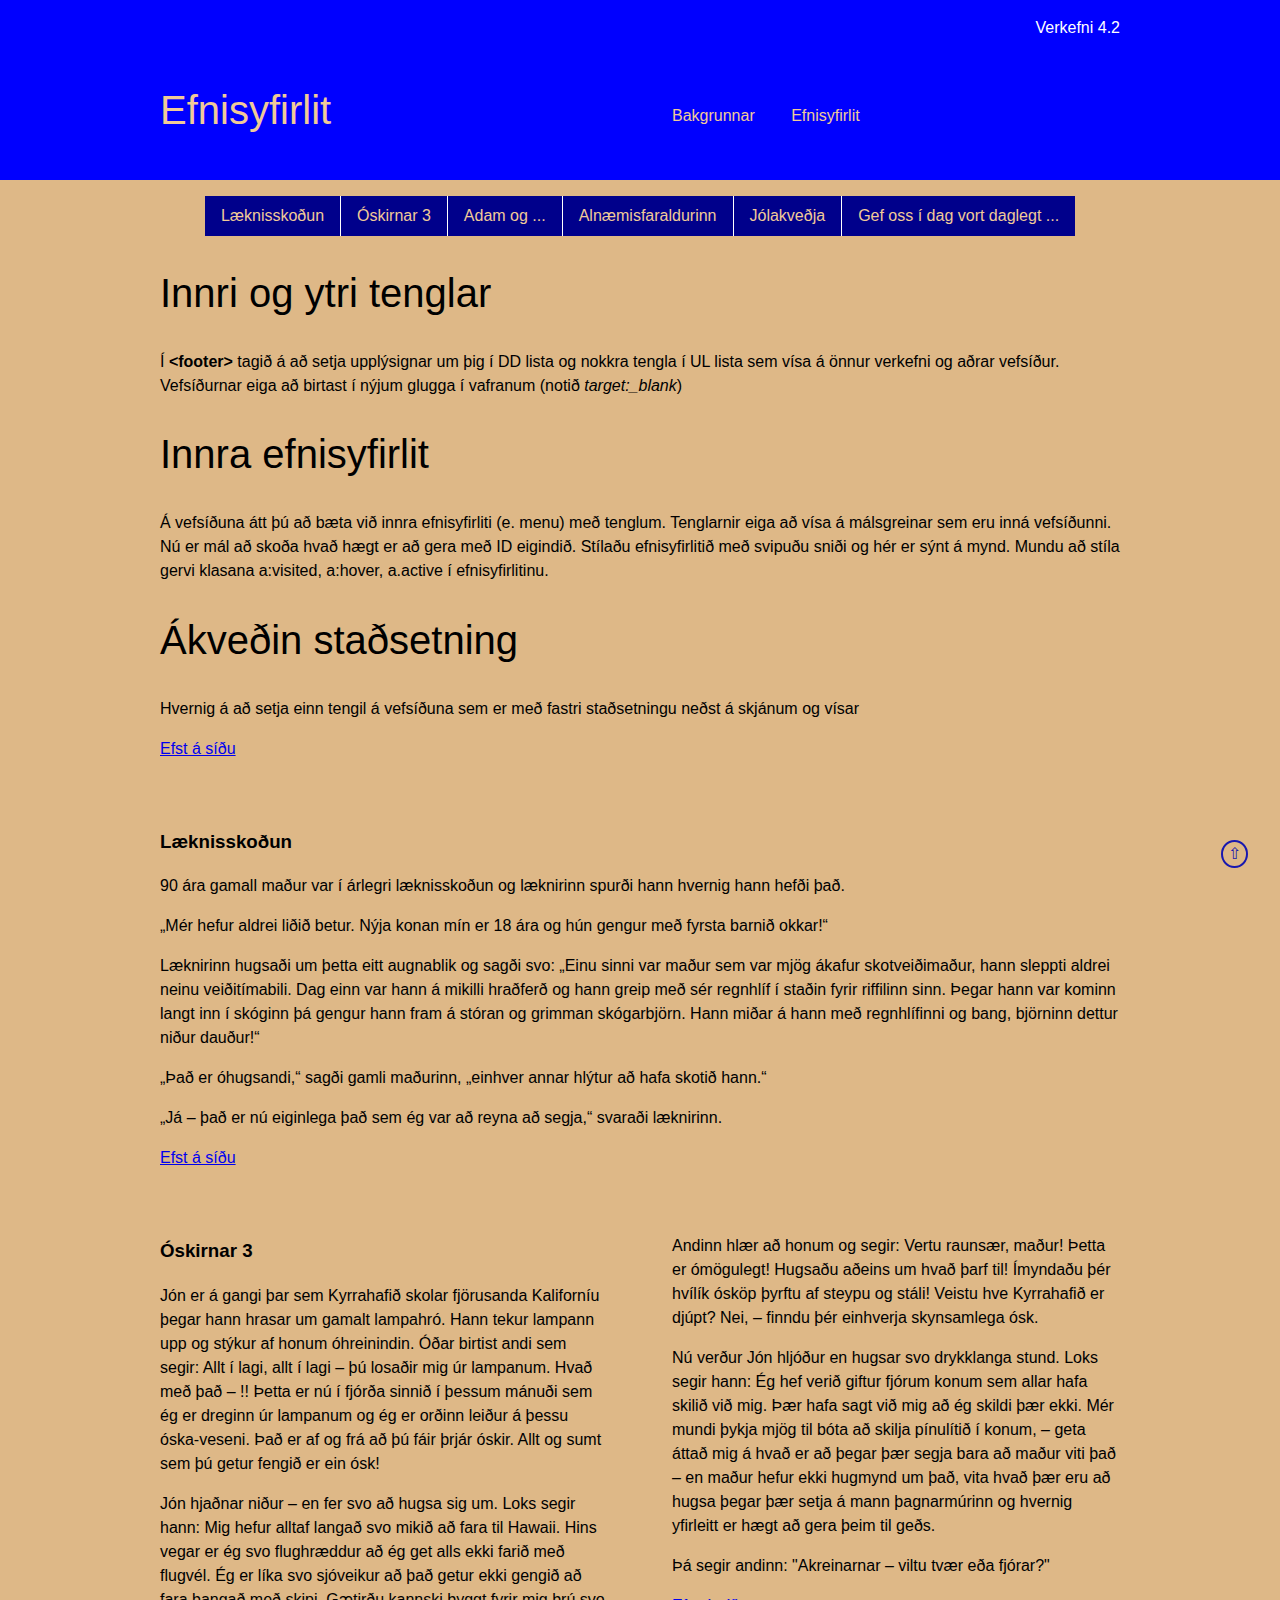
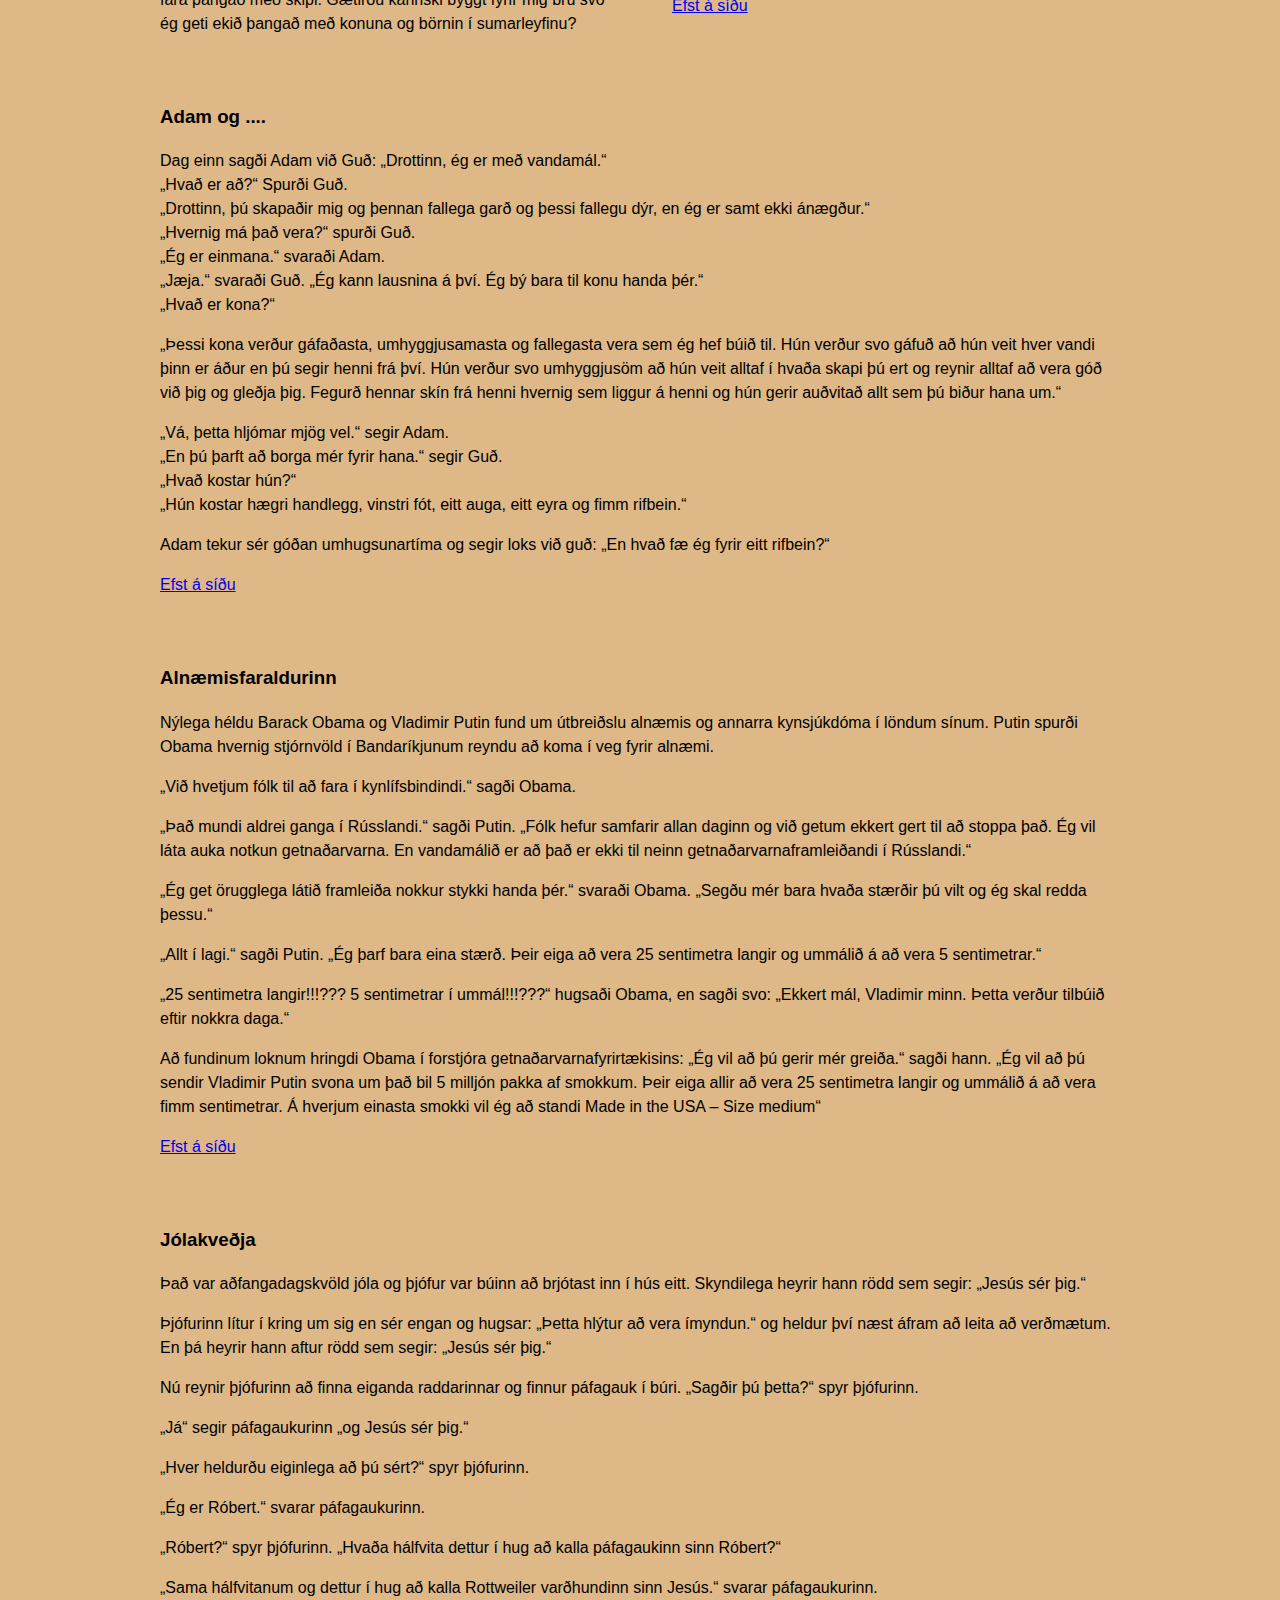
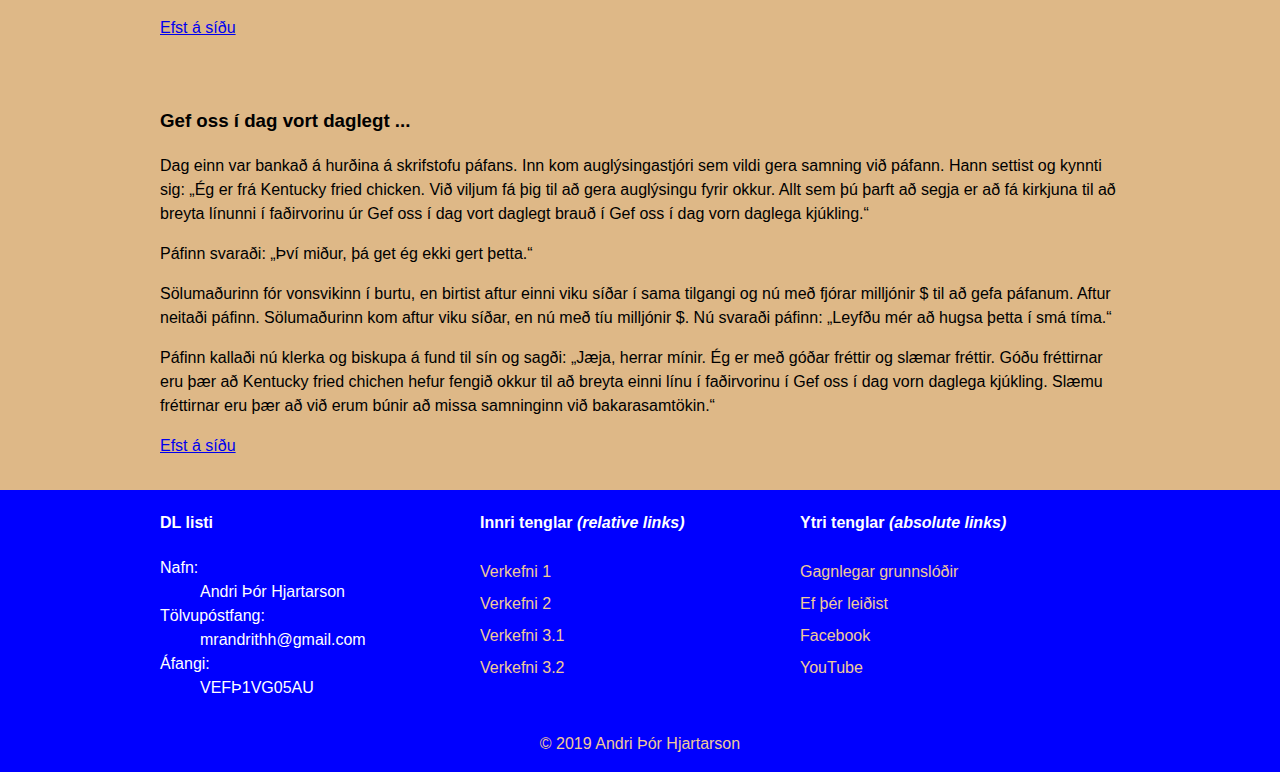
<file: Verkefni4/innerlinks.html>
<!DOCTYPE html>
<html lang="is">
  <head>
    <meta name="viewport" content="width=device-width, initial-scale=1.0">
    <meta charset="utf-8">
    <title>Verkefni 4.2 Efnisyfirlit og tenglar</title>
    <!-- veljið leturgerð af http://fonts.google.com-->
    <link rel="stylesheet" href="css/styles.css">
  </head>
  <body id="#top">
    <header class="container headcolor col-2">
      <div>
        <h1 class='marginb'>
          Efnisyfirlit
        </h1>
      </div>
      <div>
        <p class="verkefni">Verkefni 4.2</p>
        <nav class="topnav">
          <a href="index.html" title="bakgrunnar">Bakgrunnar</a>
          <a href="innerlinks.html" title="Efnisyfirlit">Efnisyfirlit</a>
        </nav>
      </div>
    </header>
    <div class="bground">
      <section class="container">
        <nav class="innermenu"> 
          <a href="#Læknisskoðun">Læknisskoðun</a> <!-- #læknis = tengi á id -->
          <a href="#Óskirnar">Óskirnar 3</a>
          <a href="#Adam">Adam og ...</a>
          <a href="#Alnæmi">Alnæmisfaraldurinn</a>
          <a href="#Jólakveðja">Jólakveðja</a>
          <a href="#Gefoss">Gef oss í dag vort daglegt ... </a>
        </nav> 
        <h1>Innri og ytri tenglar</h1>
        <p>Í <strong>&lt;footer&gt;</strong> tagið á að setja upplýsignar um þig í DD lista og nokkra tengla í UL lista sem vísa á önnur verkefni og aðrar vefsíður. Vefsíðurnar eiga að birtast í nýjum glugga í vafranum (notið <i>target:_blank</i>)</p>
        <h1>Innra efnisyfirlit</h1>
        <p>Á vefsíðuna átt þú að bæta við innra efnisyfirliti (e. menu) með tenglum.  Tenglarnir eiga að vísa á málsgreinar sem eru inná vefsíðunni. Nú er mál að skoða hvað hægt er að gera með ID eigindið. Stílaðu efnisyfirlitið með svipuðu sniði og hér er sýnt á mynd. Mundu að stíla gervi klasana a:visited, a:hover, a.active í efnisyfirlitinu. </p>
        <h1>Ákveðin staðsetning</h1>
        <p>Hvernig á að setja einn tengil á vefsíðuna sem er með fastri staðsetningu neðst á skjánum og  vísar</p>
        <p><a href="#top">Efst á síðu</a></p>
      </section>
    </div>
    <div class="bground" id="Læknisskoðun">
      <section class="container" >
          <h3>Læknisskoðun</h3>
          <p>90 ára gamall maður var í árlegri læknisskoðun og læknirinn spurði hann hvernig hann hefði það.
          </p><p>          
          „Mér hefur aldrei liðið betur. Nýja konan mín er 18 ára og hún gengur með fyrsta barnið okkar!“
          </p><p>          
          Læknirinn hugsaði um þetta eitt augnablik og sagði svo: „Einu sinni var maður sem var mjög ákafur skotveiðimaður, hann sleppti aldrei neinu veiðitímabili. Dag einn var hann á mikilli hraðferð og hann greip með sér regnhlíf í staðin fyrir riffilinn sinn. Þegar hann var kominn langt inn í skóginn þá gengur hann fram á stóran og grimman skógarbjörn. Hann miðar á hann með regnhlífinni og bang,  björninn dettur niður dauður!“
          </p><p>          
          „Það er óhugsandi,“ sagði gamli maðurinn, „einhver annar hlýtur að hafa skotið hann.“
          </p>
          <p>„Já – það er nú eiginlega það sem ég var að reyna að segja,“ svaraði læknirinn.</p>
          <p><a href="#top">Efst á síðu</a></p>
      </section>
    </div>
    <div class="bground" id="Óskirnar">
      <section class="container col-2 gap-4">
        <div>
            <h3 class=" ">Óskirnar 3</h3>
            <p>Jón er á gangi þar sem Kyrrahafið skolar fjörusanda Kaliforníu þegar hann hrasar um gamalt lampahró. Hann tekur lampann upp og stýkur af honum óhreinindin. Óðar birtist andi sem segir: Allt í lagi, allt í lagi – þú losaðir mig úr lampanum. Hvað með það – !! Þetta er nú í fjórða sinnið í þessum mánuði sem ég er dreginn úr lampanum og ég er orðinn leiður á þessu óska-veseni. Það er af og frá að þú fáir þrjár óskir. Allt og sumt sem þú getur fengið er ein ósk!
            </p><p>
              Jón hjaðnar niður – en fer svo að hugsa sig um. Loks segir hann: Mig hefur alltaf langað svo mikið að fara til Hawaii. Hins vegar er ég svo flughræddur að ég get alls ekki farið með flugvél. Ég er líka svo sjóveikur að það getur ekki gengið að fara þangað með skipi. Gætirðu kannski byggt fyrir mig brú svo ég geti ekið þangað með konuna og börnin í sumarleyfinu?
            </p>
        </div>

        <div>
          <p>Andinn hlær að honum og segir: Vertu raunsær, maður! Þetta er ómögulegt! Hugsaðu aðeins um hvað þarf til! Ímyndaðu þér hvílík ósköp þyrftu af steypu og stáli! Veistu hve Kyrrahafið er djúpt? Nei, – finndu þér einhverja skynsamlega ósk.
          </p><p>
          Nú verður Jón hljóður en hugsar svo drykklanga stund. Loks segir hann: Ég hef verið giftur fjórum konum sem allar hafa skilið við mig. Þær hafa sagt við mig að ég skildi þær ekki. Mér mundi þykja mjög til bóta að skilja pínulítið í konum, – geta áttað mig á hvað er að þegar þær segja bara að maður viti það – en maður hefur ekki hugmynd um það, vita hvað þær eru að hugsa þegar þær setja á mann þagnarmúrinn og hvernig yfirleitt er hægt að gera þeim til geðs.
          </p><p>
          Þá segir andinn: "Akreinarnar – viltu tvær eða fjórar?"
          </p>
          <p><a href="#top">Efst á síðu</a></p>
        </div>
      </section>
    </div>
    <div class="bground" id="Adam">
      <section class="container" >
          <h3 class=" ">Adam og ....</h3>
          <P>Dag einn sagði Adam við Guð: „Drottinn, ég er með vandamál.“
          <br>„Hvað er að?“ Spurði Guð.
          <br>„Drottinn, þú skapaðir mig og þennan fallega garð og þessi fallegu dýr, en ég er samt ekki ánægður.“
          <br>„Hvernig má það vera?“ spurði Guð.
          <br>„Ég er einmana.“ svaraði Adam.
          <br>„Jæja.“ svaraði Guð. „Ég kann lausnina á því. Ég bý bara til konu handa þér.“
          <br>„Hvað er kona?“
          <p>„Þessi kona verður gáfaðasta, umhyggjusamasta og fallegasta vera sem ég hef búið til. Hún verður svo gáfuð að hún veit hver vandi þinn er áður en þú segir henni frá því. Hún verður svo umhyggjusöm að hún veit alltaf í hvaða skapi þú ert og reynir alltaf að vera góð við þig og gleðja þig. Fegurð hennar skín frá henni hvernig sem liggur á henni og hún gerir auðvitað allt sem þú biður hana um.“</p>
          <p>„Vá, þetta hljómar mjög vel.“ segir Adam.
          <br>„En þú þarft að borga mér fyrir hana.“ segir Guð.
          <br>„Hvað kostar hún?“
          <br>„Hún kostar hægri handlegg, vinstri fót, eitt auga, eitt eyra og fimm rifbein.“
          <p>Adam tekur sér góðan umhugsunartíma og segir loks við guð: „En hvað fæ ég fyrir eitt rifbein?“
          </p>
          <p><a href='#top'>Efst á síðu</a></p>
      </section>
    </div>
    <div class="bground" id="Alnæmi">
      <section class="container">
          <h3 class=" ">Alnæmisfaraldurinn</h3>
            <p>Nýlega héldu Barack Obama og Vladimir Putin fund um útbreiðslu alnæmis og annarra kynsjúkdóma í löndum sínum. Putin spurði Obama hvernig stjórnvöld í Bandaríkjunum reyndu að koma í veg fyrir alnæmi.
            </p><p>
            „Við hvetjum fólk til að fara í kynlífsbindindi.“ sagði Obama.
            </p><p>
            „Það mundi aldrei ganga í Rússlandi.“ sagði Putin. „Fólk hefur samfarir allan daginn og við getum ekkert gert til að stoppa það. Ég vil láta auka notkun getnaðarvarna. En vandamálið er að það er ekki til neinn getnaðarvarnaframleiðandi í Rússlandi.“
            </p><p>
            „Ég get örugglega látið framleiða nokkur stykki handa þér.“ svaraði Obama. „Segðu mér bara hvaða stærðir þú vilt og ég skal redda þessu.“
            </p><p>
            „Allt í lagi.“ sagði Putin. „Ég þarf bara eina stærð. Þeir eiga að vera 25 sentimetra langir og ummálið á að vera 5 sentimetrar.“
            </p><p>
            „25 sentimetra langir!!!??? 5 sentimetrar í ummál!!!???“ hugsaði Obama, en sagði svo: „Ekkert mál, Vladimir minn. Þetta verður tilbúið eftir nokkra daga.“
            </p><p>
            Að fundinum loknum hringdi Obama í forstjóra getnaðarvarnafyrirtækisins: „Ég vil að þú gerir mér greiða.“ sagði hann. „Ég vil að þú sendir Vladimir Putin svona um það bil 5 milljón pakka af smokkum. Þeir eiga allir að vera 25 sentimetra langir og ummálið á að vera fimm sentimetrar. Á hverjum einasta smokki vil ég að standi Made in the USA – Size medium“
          </p>
          <p><a href=" ">Efst á síðu</a></p>
      </section>
    </div>
    <div class="bground" id="Jólakveðja">
      <section class="container">
          <h3 class=" ">Jólakveðja</h3>
          <p>Það var aðfangadagskvöld jóla og þjófur var búinn að brjótast inn í hús eitt. Skyndilega heyrir hann rödd sem segir: „Jesús sér þig.“
            </p><p>
            Þjófurinn lítur í kring um sig en sér engan og hugsar: „Þetta hlýtur að vera ímyndun.“ og heldur því næst áfram að leita að verðmætum. En þá heyrir hann aftur rödd sem segir: „Jesús sér þig.“
            </p><p>
            Nú reynir þjófurinn að finna eiganda raddarinnar og finnur páfagauk í búri. „Sagðir þú þetta?“ spyr þjófurinn.
            </p><p>
            „Já“ segir páfagaukurinn „og Jesús sér þig.“
            </p><p>
            „Hver heldurðu eiginlega að þú sért?“ spyr þjófurinn.
            </p><p>
            „Ég er Róbert.“ svarar páfagaukurinn.
            </p><p>
            „Róbert?“ spyr þjófurinn. „Hvaða hálfvita dettur í hug að kalla páfagaukinn sinn Róbert?“
            </p><p>
            „Sama hálfvitanum og dettur í hug að kalla Rottweiler varðhundinn sinn Jesús.“ svarar páfagaukurinn.
            </p><p><a href="#top">Efst á síðu</a></p>
        </section>
      </div>
      <div class="bground" id="Gefoss">
        <section class="container">
          <h3 class=" ">Gef oss í dag vort daglegt ... </h3>
          <p>Dag einn var bankað á hurðina á skrifstofu páfans. Inn kom auglýsingastjóri sem vildi gera samning við páfann. Hann settist og kynnti sig: „Ég er frá Kentucky fried chicken. Við viljum fá þig til að gera auglýsingu fyrir okkur. Allt sem þú þarft að segja er að fá kirkjuna til að breyta línunni í faðirvorinu úr Gef oss í dag vort daglegt brauð í Gef oss í dag vorn daglega kjúkling.“
            </p><p>
            Páfinn svaraði: „Því miður, þá get ég ekki gert þetta.“
            </p><p>
            Sölumaðurinn fór vonsvikinn í burtu, en birtist aftur einni viku síðar í sama tilgangi og nú með fjórar milljónir $ til að gefa páfanum. Aftur neitaði páfinn. Sölumaðurinn kom aftur viku síðar, en nú með tíu milljónir $. Nú svaraði páfinn: „Leyfðu mér að hugsa þetta í smá tíma.“
            </p><p>
            Páfinn kallaði nú klerka og biskupa á fund til sín og sagði: „Jæja, herrar mínir. Ég er með góðar fréttir og slæmar fréttir. Góðu fréttirnar eru þær að Kentucky fried chichen hefur fengið okkur til að breyta einni línu í faðirvorinu í Gef oss í dag vorn daglega kjúkling. Slæmu fréttirnar eru þær að við erum búnir að missa samninginn við bakarasamtökin.“
          </p><p><a href=" ">Efst á síðu</a></p>
        </section>
      </div>
      <footer class="container footcolor col-3">
          <nav>
            <h4>DL listi </h4>
            <dl><!--Description list, nafn tölvupóstur og áfangi-->
              <dt>Nafn:</dt>
              <dd>Andri Þór Hjartarson</dd>
              <dt>Tölvupóstfang:</dt>
              <dd>mrandrithh@gmail.com</dd>
              <dt>Áfangi:</dt>
              <dd>VEFÞ1VG05AU</dd>
            </dl>
  
          </nav>
          <nav>
            <h4>Innri tenglar <em>(relative links)</em></h4>
            <ul class='footnav'><!-- inner links -- hér þarf að aðlaga slóðir að eigin verkefnum -->
              <li><a href ='../Verkefni1/'>Verkefni 1</a></li>
              <li><a href ='../Verkefni2/lidir-21-22/'>Verkefni 2</a></li>
              <li><a href ='../Verkefni3/index.html'>Verkefni 3.1</a></li>
              <li><a href ='../Verkefni3/v32/'>Verkefni 3.2</a></li>
            </ul>
          </nav>
          <nav>
            <h4>Ytri tenglar <em>(absolute links)</em></h4>
            <ul class='footnav'> <!-- Absolute links "target _blank" opnar nýjan glugga í vafranum !aðeins notað þegar vísað er út úr eigin vef-->
              <li> 
                <a href="https://vefgrunnur.github.io/bjargir.html" target="_blank" title="Vefgrunnur">Gagnlegar grunnslóðir</a>        
              </li>  
              <li>
                <a href="https://netflix.com" target="_blank" title="Netflix">Ef þér leiðist</a>    
              </li>
              <li>
                <a href="https://facebook.com" target="_blank" title="Facebook">Facebook</a>    
              </li>
              <li>
                <a href="https://youtube.com" target="_blank" title="YouTube">YouTube</a>     
              </li>
          </nav>
        </footer>
      <p class="copy">&copy; 2019 Andri Þór Hjartarson</p>
    <!--tengill með Fixed staðsetningu -->
    <a href=" " class="topbutt" title="Efst á síðu"> &#8679; </a>
  </body>
</html>
</file>
<file: css/styles.css>
* { box-sizing: border-box }

body {
    margin: 0; /* tek út sjálgefið 10px margin */
    /* font-family: ;*/
    font: 400 1em/1.5 'Open Sans', sans-serif; /* samsett skipun: weight/height, size, family */
    background-color: blue;
}
h1 {
    font-weight: 300;
    font-size: 2.5em;
}

.blockquote {
    background-color: white;
}
.headcolor, .footcolor {
    color: #fff;
}
.bground {
    background-color: burlywood;
    padding: 1em;
}

.container {
    max-width: 60em; /*960px = fartölvur*/
    margin: 0 auto; /* top+bottom og left+right */
    padding: 0;
}
.eh{
    background-color: white;
    opacity: .7;
    padding: 1em;
}
/* grid */
.col-2 {
    display: grid;
    grid-template-columns: 1fr 1fr;
}

.col-3 {
    display: grid;
    grid-template-columns: 1fr 1fr 1fr;
}
.col-4 {
    display: grid;
    grid-template-columns: repeat(4,1fr);
}
.gap-4 {
    grid-gap: 4em
}
.headcolor h1{
    margin: 2em 0 1em 0;
}

.headcolor p{
    text-align: right;
}
.headcolor h1,
.footnav a, 
.topnav a{
    color: rgb(240, 202, 152);
    text-decoration: none;

}
.footnav {
    padding: 0;

}
.footnav li{
    list-style-type: none;
    line-height: 1.5;
}
.topnav a{
    padding-left: 2em;
}
.topnav{
    margin-top: 4em;
}
.innermenu {
    display: flex;
    flex-flow: row;
    justify-content: center;
}
.innermenu a{
    background-color: darkblue;
    text-decoration: none;
    color: rgb(240, 202, 152);
    padding: .5em 1em;
    border-right: 1px solid #fff;
}
.innermenu a:hover,
.innermenu a:active{
    background-color: rgb(240, 202, 152);
    color: darkblue;
}
.innermenu a:last-child{
    border: 0;
}
.marginb{
    margin: .5em 0 0 0;
}
.copy{
    justify-content: center;
    color: rgb(240, 202, 152)
}

.topbutt{
    display: block;
    position: fixed;
    bottom: 2em;
    right: 2em;
    padding: 0 .3em;
    font-size: 2en;
    color: #1818af;
    border: 2px solid #1818af;
    background-color: burlywood;
    border-radius: 100%;
    text-decoration: none;
}
</file>
<file: verkefni-23/styles.css>
*{
    box-sizing: border-box;
}
body{
    border: 2px solid blue;
    margin: 1em auto;
    padding: 1em;
    max-width: 50em;
}
.box {
    width:50%;
    border: 1px solid;
    padding: 1em;
    float: left;
}
.bigL {
    float: left;
    font-size: 4em;
    padding: 0 .3em 0 .3em; /* = 0.3 */

}
.imgR {
    float: right;
    padding: 0 .5em;
    width: 12em;
    
}
.imgR img{
    width: 100%;
}
.group:before,
.group:after {
    content:"";
    display:table;
}
.group:after{
    clear:both;
}
</file>
<file: verkefni-24/order.css>
* {
    box-sizing: border-box;
}
body {
	max-width: 60em;
	 margin: 0 auto;
	 font-family: sans-serif;
}

footer p {
  text-align: center;
}
div {
	flex-grow: 1;
	flex-shrink: 1;
	flex-basis: auto;
}
.row{
	display:flex;
	flex-flow: row-reverse;
}
.box {
	display: flex;
	justify-content: center;
	align-items: center;
}
.col{
	display: flex;
	flex-flow:column-reverse;
}

.gulur {
	background-color: yellow; 
}
.raudur {
	background-color: red; 
}
.graenn {
	background-color: lime;
}
.blar {
	background-color: cyan; 
}
.box {
	font-size: 1.2em;
	height: 5em;
}
</file>
<file: Verkefni3/styles31.css>
* {
    box-sizing: border-box
}

body {
    border: 1px solid blue;
    margin: 0 auto;
    max-width: 60em;
    font-family: 'Roboto', sans-serif;
}

h1,h2,h3 {
    font-family: 'Big Shoulders Display', cursive;

}
h1{
    font-size: 4em;
}
/* Grid area */

.haus {
    grid-area: haus;
    text-align: center;
}
.topnav{
    grid-area: topnav;
}
.main{
    grid-area: main;
}
.foot{
    grid-area: foot;

}
/* Dálkar í main */
.as1 {
    grid-area: as1;
    border-left: 1px solid blue;
    padding-left: 1em;
    
}
.as2 {
    grid-area: as2;
    border-left: 1px solid blue;
    padding-left: 1em;
}
.art1 {
    grid-area: art1;
}

/* Template area */
.body{
    display: grid;
    grid-gap: 0;
    grid-template-areas: 
        'haus'
        'topnav'
        'main'
        'foot'
}
.main {
    display: grid;
    grid-template-areas: 
        'as1 art1 as2';
    grid-template-columns: 1fr 3fr 1fr;
}
/* Topmenu */
.topmenu, .footmenu{
    display: flex;
    flex-flow: row;
    justify-content: space-around;
    margin: 0em;
    padding: 1em 0em;
    background-color: #ddd;
}
.topmenu li, .footmenu li{
    list-style-type: none;

}
.haus, .main, .art1, .as1, .as2, .foot {
    border: 1px solid blue;
    padding: 1em;


}
</file>
<file: Verkefni5-/css/styles.css>
* { box-sizing: border-box }

body {
    margin: 0; /* tek út sjálgefið 10px margin */
    /* font-family: ;*/
    font: 400 1em/1.5 'Open Sans', sans-serif; /* samsett skipun: weight/height, size, family */
    background-color: blue;
}
h1 {
    font-weight: 300;
    font-size: 2.5em;
}

.blockquote {
    background-color: white;
}
.headcolor, .footcolor {
    color: #fff;
}
.bground {
    background-color: burlywood;
    padding: 1em;
}

.container {
    max-width: 60em; /*960px = fartölvur*/
    margin: 0 auto; /* top+bottom og left+right */
    padding: 0;
}
.eh{
    background-color: white;
    opacity: .7;
    padding: 1em;
}
/* grid */
.col-2 {
    display: grid;
    grid-template-columns: 1fr 1fr;
}

.col-3 {
    display: grid;
    grid-template-columns: 1fr 1fr 1fr;
}
.col-4 {
    display: grid;
    grid-template-columns: repeat(4,1fr);
}
.gap-4 {
    grid-gap: 4em
}
.headcolor h1{
    margin: 2em 0 1em 0;
}

.headcolor p{
    text-align: right;
}
.headcolor h1,
.footnav a, 
.topnav a{
    color: rgb(240, 202, 152);
    text-decoration: none;

}
.footnav {
    padding: 0;

}
.footnav li{
    list-style-type: none;
    line-height: 2;
}
.topnav a{
    padding-left: 2em;
}
.topnav{
    margin-top: 4em;
}
.innermenu {
    display: flex;
    flex-flow: row;
    justify-content: center;
}
.innermenu a{
    background-color: darkblue;
    text-decoration: none;
    color: rgb(240, 202, 152);
    padding: .5em 1em;
    border-right: 1px solid #fff;
}
.innermenu a:hover,
.innermenu a:active{
    background-color: rgb(240, 202, 152);
    color: darkblue;
}
.innermenu a:last-child{
    border: 0;
}
.marginb{
    margin: .5em 0 0 0;
}
.copy{
    text-align: center;
    color: rgb(240, 202, 152)
}

.topbutt{
    display: block;
    position: fixed;
    bottom: 2em;
    right: 2em;
    padding: 0 .3em;
    font-size: 2en;
    color: #1818af;
    border: 2px solid #1818af;
    background-color: burlywood;
    border-radius: 100%;
    text-decoration: none;
}

.img1em{
    max-width: 20em;
}
</file>
<file: Verkefni3/v32/styles3.css>
* {
    box-sizing: border-box
}

body {
    margin: 0 auto;
    padding: 1em;
    max-width: 60em;
    font-family: 'Montserrat', sans-serif;
    background-color: rgb(61, 51, 6);
}
/* Grid area */

h1,h2,h3 {
    font-family: 'Big Shoulders Display', cursive;
}

.haus {
    grid-area: haus;
    background-color: rgb(213, 226, 34);
}
.topnav{
    grid-area: topnav;
}
.main{
    grid-area: main;
}
.foot{
    grid-area: foot;

}
/* Dálkar í main */
.as1 {
    grid-area: as1;
    background-color: rgb(133, 117, 48);
}
.as2 {
    grid-area: as2;
    background-color: rgb(163, 137, 18);
}
.art1 {
    grid-area: art1;
    background-color: rgb(163, 137, 18);
}

/* Template area */
.body{
    background-color: rgb(94, 116, 241);
    display: grid;
    grid-gap: 0;
    grid-template-areas: 
        'haus'
        'topnav'
        'main'
        'foot'
}
.main {
    display: grid;
    
    grid-template-areas: 
        'art1 art1 as1'
        'as2 as2 as1';
    grid-template-columns: 1fr 3fr 1fr;
}
/* Topmenu */
.topmenu, .footmenu{
    display: flex;
    flex-flow: row;
    justify-content: space-around;
    margin: 0em;
    padding: 1em 0em;
    background-color: burlywood;
}
.topmenu li, .footmenu li{
    list-style-type: none;

}
.haus, .main, .art1, .as1, .as2, .foot {
    padding: 1em;
}
</file>
<file: Verkefni3/v33/styles3 copy.css>
* {
    box-sizing: border-box
}

body {
    margin: 0 auto;
    padding: 1em;
    max-width: 60em;
    font-family: 'Noto Serif', serif;
    background-color: rgb(71, 68, 112);
}
/* Grid area */
h1,h2,h3 {
    font-family: 'Heebo', sans-serif;
}
.haus {
    grid-area: haus;
    background-color: rgb(18, 31, 148);
}
.topnav{
    grid-area: topnav;
}
.main{
    grid-area: main;
}
.foot{
    grid-area: foot;

}
/* Dálkar í main */
.as1 {
    grid-area: as1;
    background-color: rgb(136, 136, 136);
    padding: 1em;
}
.as2 {
    grid-area: as2;
    background-color: rgb(94, 116, 241);
    padding: 1em;
}
.art1 {
    grid-area: art1;
    background-color: rgb(94, 116, 241);
    padding: 1em;
}

/* Template area */
.body{
    display: grid;
    grid-gap: 0;
    padding: 1em;
    grid-template-areas: 
        'haus'
        'topnav'
        'main'
        'foot'
}
.main {
    display: grid;
    grid-gap: 0;
    padding: 1em;
    grid-template-areas: 
        'as1 art1 as2';
    grid-template-columns: 1fr 3fr 1fr;
}
/* Topmenu */
.topmenu, .footmenu{
    display: flex;
    flex-flow: row;
    justify-content: space-around;
    margin: 0em;
    padding: 1em 0em;
    background-color: rgb(12, 10, 34);
}
.topmenu li, .footmenu li{
    list-style-type: none;

}
.haus, .main, .art1, .as1, .as2, .foot {
    padding: 1em;
}
.foot{
    background-color: rgb(117, 117, 117);
}
</file>
<file: Verkefni3/v34/styles3 copy 2.css>
* {
    box-sizing: border-box
}

body {
    margin: 0 auto;
    padding: 1em;
    max-width: 60em;
    font-family: 'Anton', sans-serif;
    background-color: black;
}
/* Grid area */

h1,h2,h3{
    font-family: 'PT Sans Narrow', sans-serif;

}

.haus {
    grid-area: haus;
    background-color: red;
    font-size: 2em;
}
.topnav{
    grid-area: topnav;
    background-color: red;
}
.main{
    grid-area: main;
    background-color: rgb(54, 15, 15);
}
.foot{
    grid-area: foot;
    background-color: red;
}
/* Dálkar í main */
.as1 {
    grid-area: as1;
    background-color: red;
}
.as2 {
    grid-area: as2;
    background-color: red;
}
.art1 {
    grid-area: art1;
    background-color: red;
}

/* Template area */
.body{
    display: grid;
    grid-gap: 0;
    grid-template-areas: 
        'haus'
        'topnav'
        'main'
        'foot'
}
.main {
    display: grid;
    grid-template-areas: 
        'art1 as1'
        'art1 as2';
    grid-template-columns: 3fr 1fr;
}
/* Topmenu */
.topmenu, .footmenu{
    display: flex;
    flex-flow: row;
    justify-content: space-around;
    margin: 0em;
    padding: 1em 0em;
    background-color: rgb(124, 101, 101);
}
.topmenu li, .footmenu li{
    list-style-type: none;

}
.haus, .main, .art1, .as1, .as2, .foot {
    padding: 1em;
}
</file>
<file: Verkefni3/v35/styles3 copy 3.css>
* {
    box-sizing: border-box
}

body {
    margin: 0 auto;
    padding: 1em;
    max-width: 60em;
    background-color: rgb(255, 146, 146);
    font-family: 'Lobster', cursive;
}
/* Grid area */

h1,h2,h3{
    font-family: 'Pacifico', cursive;
}

.haus {
    grid-area: haus;
    background-color: rgb(255, 94, 94);
}
.topnav{
    grid-area: topnav;
}
.main{
    grid-area: main;
}
.foot{
    grid-area: foot;

}
/* Dálkar í main */
.as1 {
    grid-area: as1;
    background-color: rgb(255, 94, 94);
}
.as2 {
    grid-area: as2;
    background-color: rgb(255, 94, 94);
}
.art1 {
    grid-area: art1;
    background-color: rgb(255, 94, 94);
}

/* Template area */
.body{
    background-color: rgb(255, 94, 94);
    display: grid;
    grid-gap: 0;
    grid-template-areas: 
        'haus'
        'topnav'
        'main'
        'foot'
}
.main {
    display: grid;
    grid-template-areas: 
        'as1 art1 as2';
    grid-template-columns: 1fr 3fr 1fr;
}
/* Topmenu */
.topmenu, .footmenu{
    display: flex;
    flex-flow: row;
    justify-content: space-around;
    margin: 0em;
    padding: 1em 0em;
    background-color: rgb(148, 19, 19);
}
.topmenu li, .footmenu li{
    list-style-type: none;

}
.haus, .main, .art1, .as1, .as2, .foot {
    padding: 1em;
}
</file>
<file: Verkefni6/aefing-nemar/css/styles.css>
*, *:before, *:after {
  box-sizing: border-box; 
}
/*heimild: https://gridbyexample.com/examples/example13/ */

/* ====== GRID Area ====== */

.topnav {
grid-area: topnav; 
}
header {
grid-area: header;
}
main {
grid-area: main; 
}
footer {
grid-area: footer;
}
/* /* dálkar í main  */
.midja {
grid-area: midja; 
}
.vinstri {
grid-area: vinstri;
}
.haegri {
grid-area: haegri; 
}

/* ====== GRID Template Areas ===== */

body {
  display: grid;
  grid-gap: 0; /* bil á milli dálka - ath! bætist við heildarbreidd */
  grid-template-areas:
    /* skipulag dálka kemur hér */
    "topnav"
    "header"
    "main"
    "footer";
  margin: 0;
}

main {
  display: grid; /* grid erfist aðeins til barna (child element only) */
  grid-gap: 0;
  grid-template-areas:
  /* skipulag dálka kemur hér */
  "midja"
  "vinstri"
  "haegri";
}

/* ====== Base litir + padding ====== */

body {
line-height: 1.5em;
}
.topnav {
background: #1c2d1c; 
}
header {
background: tomato; 
}
footer {
background: lightgreen; 
}
.midja {
background: skyblue; 
}
.vinstri {
background: gold; 
}
.haegri {
background: pink; 
}

header,
footer,
.midja,
.vinstri, 
.haegri {
padding: 1em; 
}

/* ====== leturstílar ====== */

header h1 {
color: #fff;
line-height: 1.2;
font-weight: normal;
}
.midja h2 {
margin: .7em 0 .8em 0;
}
.midja h4 {
text-align: justify;
margin: .4em 0;
}
.midja p {
text-align: justify;
}

/* ========================================
Efnisyfirlit (mobile)
======================================== */
.topnav ul{
background: #1c2d1c; 
}
.topnav input {
display: none;
}

.topmenu {
display: block;
padding: 0;
margin: 0;
list-style: none; 

}
.topmenu li {
border: 0;
padding: 0;
border-bottom: 1px solid lime; 
}
.topmenu a {
display: block;     /* ath! */
color: white;
text-decoration: none;
text-align: center;
padding: .4em 1em; 
}
.topmenu a:hover,
.topmenu a:active,
.virkur {
color: black !important;
background-color: lime;
}

/* =======================================
*  myndvinnsla  *
======================================== */

/*  myndir <img> alltaf í 100% stærð munið að vinna og 
  þjappa myndir í photoshop ! */

img, video {
max-width: 100%;
height: auto;
}
img {
display: block; /* losna við inline "whitespace" */
}

figure {
margin:0;   /* ath! er sjálsfgefið margin 40px. */
border: 1px solid orange;
}
.myndabox {
width: 162px; /* ath! klasinn er með fasta breidd*/
}
/*  ========================================
Viðmið - breakpoints 30em = 480px + 
========================================*/

@media screen and (min-width: 30em) {
  /* kóði sem yfirritar fyrri skipanir og nýjar skipanir sem eiga við 30em skjástærð */
  .myndabox {
    display: grid;
    grid-template-columns: 162px 162px;
  }
}

/*  ========================================
Viðmið - breakpoints 37.5em = 600px + 
========================================*/

@media screen and (min-width: 37.5em) {
  /* kóði sem yfirritar fyrri skipanir og nýjar skipanir sem eiga við 37.5em skjástærð */
  main {
    grid-template-areas: 
    "vinstri midja"
    "haegri  midja";
    grid-template-columns: 1fr 2fr;
  }
  .topmenu {
    display: flex;
    justify-content: space-around;
  }
  .topmenu li {
    border-bottom: 0; 
    border-right: 1px solid lime;
  }
  .topmenu li:last-child {
    border-right: 0;
  }
  .myndabox {
    grid-template-columns: repeat(4, 87%);
  }
}
/* ========================================
Viðmið - breakpoints 48em = 760px +
======================================== */

@media screen and (min-width: 48em) {  
  /* kóði sem yfirritar fyrri skipanir og nýjar skipanir sem eiga við 48em skjástærð */  
  .myndabox {
    grid-template-columns: repeat(4, 100%);
  }
}

/* ========================================
Viðmið - breakpoints 60em = 960px +
======================================== */

@media screen and (min-width: 60em) { 
  /* kóði sem yfirritar fyrri skipanir og nýjar skipanir sem eiga við 60em skjástærð */  
  main {
    grid-template-areas: "vinstri midja haegri";
    grid-template-columns: 1fr 3fr 1fr;
  }
  body {
    max-width: 60em;
    margin: 0 auto
  }
}
/* ========================================
Viðmið - breakpoints 80em = 1280px +
======================================== */

@media screen and (min-width: 80em) { 
  /* kóði sem yfirritar fyrri skipanir og nýjar skipanir sem eiga við 80em skjástærð */  
  body {
    max-width: 80em;
    margin: 0 auto
  }
}
</file>
<file: lidir-21-22/styles2.css>
h1{
    border: 12px solid green;
}

.annad{
    border: 3px solid red;
    color: red;
    padding: 36px;
    margin-top: 2em;

}

.blueb{
    border: 4px dashed blue;
    color: blue;
    padding: 1em;
    margin-top: 2em;
}

li {
    border: 3px dashed green;
    padding: 1em;
    margin: 1em;
}

.inLine li{
    display: inline;
    border: 2px dashed blue;
}
.inlineBlock li{
    display: inline-block;
    border: 2px dashed red;
}
</file>
<file: Verkefni4/css/styles.css>
* { box-sizing: border-box }

body {
    margin: 0; /* tek út sjálgefið 10px margin */
    /* font-family: ;*/
    font: 400 1em/1.5 'Open Sans', sans-serif; /* samsett skipun: weight/height, size, family */
    background-color: blue;
}
h1 {
    font-weight: 300;
    font-size: 2.5em;
}

.blockquote {
    background-color: white;
}
.headcolor, .footcolor {
    color: #fff;
}
.bground {
    background-color: burlywood;
    padding: 1em;
}

.container {
    max-width: 60em; /*960px = fartölvur*/
    margin: 0 auto; /* top+bottom og left+right */
    padding: 0;
}
.eh{
    background-color: white;
    opacity: .7;
    padding: 1em;
}
/* grid */
.col-2 {
    display: grid;
    grid-template-columns: 1fr 1fr;
}

.col-3 {
    display: grid;
    grid-template-columns: 1fr 1fr 1fr;
}
.col-4 {
    display: grid;
    grid-template-columns: repeat(4,1fr);
}
.gap-4 {
    grid-gap: 4em
}
.headcolor h1{
    margin: 2em 0 1em 0;
}

.headcolor p{
    text-align: right;
}
.headcolor h1,
.footnav a, 
.topnav a{
    color: rgb(240, 202, 152);
    text-decoration: none;

}
.footnav {
    padding: 0;

}
.footnav li{
    list-style-type: none;
    line-height: 2;
}
.topnav a{
    padding-left: 2em;
}
.topnav{
    margin-top: 4em;
}
.innermenu {
    display: flex;
    flex-flow: row;
    justify-content: center;
}
.innermenu a{
    background-color: darkblue;
    text-decoration: none;
    color: rgb(240, 202, 152);
    padding: .5em 1em;
    border-right: 1px solid #fff;
}
.innermenu a:hover,
.innermenu a:active{
    background-color: rgb(240, 202, 152);
    color: darkblue;
}
.innermenu a:last-child{
    border: 0;
}
.marginb{
    margin: .5em 0 0 0;
}
.copy{
    text-align: center;
    color: rgb(240, 202, 152)
}

.topbutt{
    display: block;
    position: fixed;
    bottom: 2em;
    right: 2em;
    padding: 0 .3em;
    font-size: 2en;
    color: #1818af;
    border: 2px solid #1818af;
    background-color: burlywood;
    border-radius: 100%;
    text-decoration: none;
}
</file>
